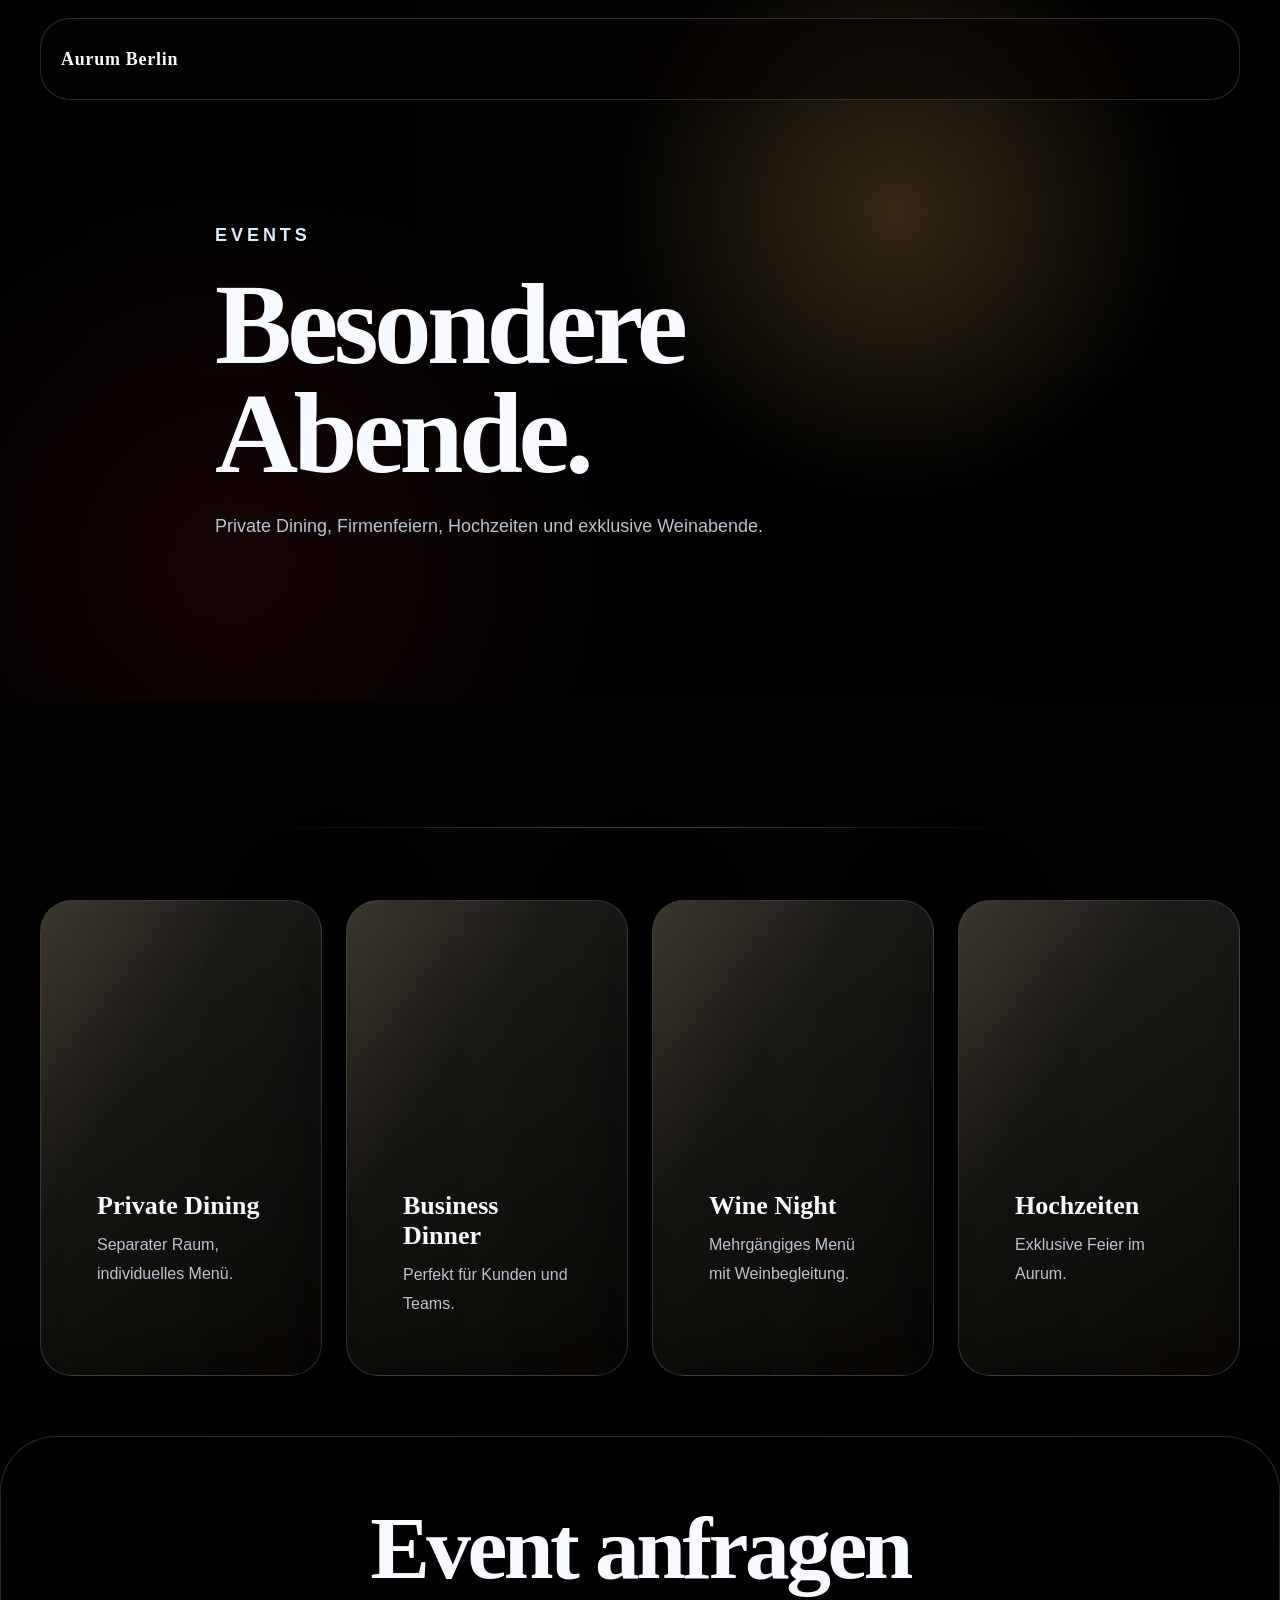
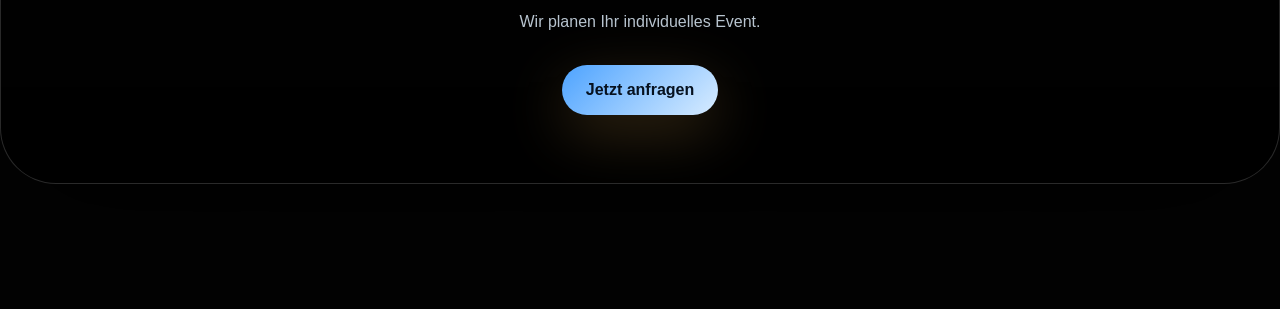
<file: events.html>
<!DOCTYPE html><html lang="de"><head>
<meta charset="UTF-8"><meta name="viewport" content="width=device-width,initial-scale=1">
<title>Events | Aurum Berlin</title>
<link rel="stylesheet" href="style.css"></head>
<body class="phase-events">
<header class="phase-header"><a class="brand" href="index.html"><strong>Aurum Berlin</strong></a></header>
<main>
<section class="menu-hero-phase"><div class="menu-hero-bg"></div><div class="phase-hero-overlay"></div>
<div class="container menu-hero-content"><p class="overline">Events</p><h1>Besondere Abende.</h1><p>Private Dining, Firmenfeiern, Hochzeiten und exklusive Weinabende.</p></div></section>
<section class="phase-section">
<div class="container events-grid">
<div class="event-card shine-card"><div class="event-img e1"></div><h3>Private Dining</h3><p>Separater Raum, individuelles Menü.</p></div>
<div class="event-card shine-card"><div class="event-img e2"></div><h3>Business Dinner</h3><p>Perfekt für Kunden und Teams.</p></div>
<div class="event-card shine-card"><div class="event-img e3"></div><h3>Wine Night</h3><p>Mehrgängiges Menü mit Weinbegleitung.</p></div>
<div class="event-card shine-card"><div class="event-img e4"></div><h3>Hochzeiten</h3><p>Exklusive Feier im Aurum.</p></div>
</div>
<div class="phase-cta-box shine-card"><h2>Event anfragen</h2><p>Wir planen Ihr individuelles Event.</p><a class="btn btn-gold" href="contact.html">Jetzt anfragen</a></div>
</section>
</main></body></html>
</file>
<file: style.css>
*{margin:0;padding:0;box-sizing:border-box}:root{--black:#030303;--deep:#080604;--wine:#06111f;--line:rgba(255,255,255,.16);--gold:#4da3ff;--gold2:#d8ecff;--cream:#f7fbff;--muted:#b8c4cf;--shadow:0 40px 120px rgba(0,0,0,.58);--gold-shadow:0 26px 70px rgba(77,163,255,.25);--container:1200px}html{scroll-behavior:smooth}body{font-family:Inter,sans-serif;background:var(--black);color:var(--cream);overflow-x:hidden}body.no-scroll{overflow:hidden}a{text-decoration:none;color:inherit}.container{width:min(var(--container),calc(100% - 44px));margin:0 auto}.page-transition{position:fixed;inset:0;z-index:998;background:linear-gradient(135deg,#030303,#06111f,#030303);transform:translateY(100%);pointer-events:none}.page-transition.active{animation:pageSweep .75s cubic-bezier(.77,0,.18,1)}@keyframes pageSweep{0%{transform:translateY(100%)}50%{transform:translateY(0)}100%{transform:translateY(-100%)}}.loader{position:fixed;inset:0;z-index:999;display:grid;place-items:center;background:#030303;transition:.65s ease}.loader.hide{opacity:0;visibility:hidden}.loader-card{text-align:center}.loader-card span{width:86px;height:86px;margin:0 auto 18px;border-radius:50%;display:grid;place-items:center;background:linear-gradient(135deg,var(--gold),var(--gold2));color:#130d07;font-family:Cinzel,serif;font-size:48px;font-weight:900;box-shadow:var(--gold-shadow);animation:pulse 1.4s infinite ease-in-out}.loader-card p{color:var(--gold2);letter-spacing:.2em;text-transform:uppercase;font-size:12px;font-weight:900}.loader-line{width:180px;height:2px;margin:18px auto 0;background:rgba(255,255,255,.12);overflow:hidden}.loader-line:before{content:"";display:block;height:100%;width:40%;background:linear-gradient(90deg,var(--gold),var(--gold2));animation:loadLine 1.2s infinite ease-in-out}@keyframes loadLine{50%{transform:translateX(150%)}}@keyframes pulse{50%{transform:scale(1.06)}}.scroll-progress{position:fixed;top:0;left:0;height:3px;width:0;background:linear-gradient(90deg,var(--gold),var(--gold2));z-index:200;box-shadow:0 0 20px rgba(77,163,255,.55)}.cursor-dot{position:fixed;width:8px;height:8px;border-radius:50%;background:var(--gold2);pointer-events:none;z-index:210;transform:translate(-50%,-50%);box-shadow:0 0 20px rgba(77,163,255,.75)}.cursor-glow{position:fixed;width:460px;height:460px;border-radius:50%;background:radial-gradient(circle,rgba(77,163,255,.22),transparent 62%);pointer-events:none;z-index:1;transform:translate(-50%,-50%);opacity:.8;mix-blend-mode:screen}.premium-bg{position:fixed;inset:0;z-index:-5;background:radial-gradient(circle at 15% 8%,rgba(77,163,255,.18),transparent 28%),radial-gradient(circle at 90% 18%,rgba(77,163,255,.16),transparent 28%),radial-gradient(circle at 50% 90%,rgba(77,163,255,.10),transparent 30%),linear-gradient(140deg,#030303 0%,#071426 47%,#030303 100%)}.noise{position:fixed;inset:0;z-index:-4;pointer-events:none;opacity:.06;background-image:url("data:image/svg+xml,%3Csvg viewBox='0 0 250 250' xmlns='http://www.w3.org/2000/svg'%3E%3Cfilter id='n'%3E%3CfeTurbulence type='fractalNoise' baseFrequency='.85' numOctaves='3' stitchTiles='stitch'/%3E%3C/filter%3E%3Crect width='100%25' height='100%25' filter='url(%23n)'/%3E%3C/svg%3E")}.particles{position:fixed;inset:0;pointer-events:none;z-index:-3}.particle{position:absolute;width:3px;height:3px;border-radius:50%;background:rgba(216,236,255,.5);animation:particleFloat linear infinite}@keyframes particleFloat{to{transform:translateY(-110vh);opacity:0}}.premium-header{position:fixed;top:20px;left:50%;transform:translateX(-50%);width:min(var(--container),calc(100% - 28px));height:82px;padding:0 24px;z-index:50;border:1px solid var(--line);border-radius:999px;background:rgba(8,6,4,.52);backdrop-filter:blur(24px);display:flex;align-items:center;justify-content:space-between;transition:.35s ease}.premium-header.scrolled{height:68px;background:rgba(8,6,4,.88);box-shadow:var(--shadow)}.brand{display:flex;align-items:center;gap:14px}.brand-icon{width:48px;height:48px;border-radius:50%;display:grid;place-items:center;background:linear-gradient(135deg,var(--gold),var(--gold2));color:#130d07;font-family:Cinzel,serif;font-size:28px;font-weight:800;box-shadow:var(--gold-shadow)}.brand strong{display:block;font-family:Cinzel,serif;font-size:18px;letter-spacing:.04em}.brand small{display:block;color:var(--muted);font-size:11px;margin-top:2px}.premium-nav{display:flex;gap:18px;color:var(--muted);font-size:11px;font-weight:700;text-transform:uppercase;letter-spacing:.12em}.premium-nav a{transition:.25s ease}.premium-nav a:hover{color:var(--gold2);text-shadow:0 0 20px rgba(77,163,255,.45)}.header-button,.btn{border-radius:999px;font-weight:900;transition:.3s ease;position:relative;overflow:hidden}.header-button{padding:13px 18px;background:linear-gradient(135deg,var(--gold),var(--gold2));color:#130d07}.header-button:hover,.btn:hover{transform:translateY(-4px);box-shadow:var(--gold-shadow)}.menu-button{display:none;width:48px;height:48px;border:1px solid var(--line);border-radius:50%;background:rgba(255,255,255,.07)}.menu-button span{width:18px;height:2px;background:var(--cream);display:block;margin:6px auto}.hero-premium{position:relative;min-height:100vh;display:flex;align-items:center;padding:160px 0 150px;overflow:hidden}.hero-video-placeholder{position:absolute;inset:-5%;background:linear-gradient(rgba(0,0,0,.28),rgba(0,0,0,.86)),url("https://images.unsplash.com/photo-1414235077428-338989a2e8c0?auto=format&fit=crop&w=2200&q=85") center/cover;transform:scale(1.08);animation:cinematicZoom 20s ease-in-out infinite alternate;will-change:transform}@keyframes cinematicZoom{to{transform:scale(1.16)}}.hero-gradient{position:absolute;inset:0;background:radial-gradient(circle at 68% 34%,rgba(77,163,255,.22),transparent 24%),radial-gradient(circle at 30% 70%,rgba(120,40,25,.18),transparent 24%),linear-gradient(90deg,rgba(0,0,0,.80),rgba(0,0,0,.18),rgba(0,0,0,.84))}.premium-orb{position:absolute;border-radius:50%;background:rgba(77,163,255,.16);filter:blur(42px);animation:orbMove 9s ease-in-out infinite}.orb-one{width:230px;height:230px;right:16%;top:20%}.orb-two{width:180px;height:180px;left:8%;bottom:20%;animation-delay:-4s}.orb-three{width:150px;height:150px;right:40%;bottom:15%;animation-delay:-7s}@keyframes orbMove{50%{transform:translate3d(35px,-28px,0) scale(1.1)}}.light-beam{position:absolute;width:2px;height:85vh;top:8%;background:linear-gradient(transparent,rgba(216,236,255,.38),transparent);opacity:.5;transform:rotate(22deg);animation:beamMove 8s ease-in-out infinite}.beam-one{left:18%}.beam-two{right:22%;animation-delay:-4s}@keyframes beamMove{50%{opacity:.18;transform:translateX(38px) rotate(22deg)}}.floating-shape{position:absolute;border:1px solid rgba(77,163,255,.24);background:rgba(255,255,255,.04);backdrop-filter:blur(10px);animation:shapeFloat 8s ease-in-out infinite}.shape-one{width:170px;height:170px;border-radius:44px;right:11%;top:24%;transform:rotate(18deg)}.shape-two{width:95px;height:95px;border-radius:50%;right:33%;bottom:23%;animation-delay:-3s}.shape-three{width:120px;height:120px;border-radius:32px;left:7%;bottom:18%;animation-delay:-5s}.shape-four{width:76px;height:76px;border-radius:28px;left:42%;top:21%;animation-delay:-2s}@keyframes shapeFloat{50%{transform:translateY(-24px) rotate(28deg)}}.hero-inner{position:relative;z-index:3;display:grid;grid-template-columns:1fr 430px;gap:60px;align-items:end}.overline{color:var(--gold2);text-transform:uppercase;letter-spacing:.22em;font-size:12px;font-weight:900;margin-bottom:18px}h1,h2{font-family:Cinzel,serif;line-height:.95;letter-spacing:-.04em}h1{font-size:clamp(68px,8.5vw,132px);max-width:900px;margin-bottom:26px}h2{font-size:clamp(42px,5vw,76px);margin-bottom:18px}h3{font-family:Cinzel,serif;font-size:26px}p{color:var(--muted);line-height:1.8}.hero-text{max-width:690px;font-size:18px}.hero-actions{margin-top:38px;display:flex;gap:15px;flex-wrap:wrap}.btn{display:inline-flex;align-items:center;justify-content:center;padding:16px 24px;border:0;cursor:pointer}.btn::before{content:"";position:absolute;inset:0;background:linear-gradient(120deg,transparent,rgba(255,255,255,.32),transparent);transform:translateX(-130%);transition:.6s ease}.btn:hover::before{transform:translateX(130%)}.btn-gold{background:linear-gradient(135deg,var(--gold),var(--gold2));color:#130d07}.btn-ghost{border:1px solid var(--line);background:rgba(255,255,255,.07);color:var(--cream)}.premium-proof{margin-top:34px;display:flex;gap:14px;flex-wrap:wrap}.premium-proof div{min-width:150px;padding:17px 18px}.premium-proof strong{display:block;font-family:Cinzel,serif;color:var(--gold2);font-size:30px}.premium-proof span{display:block;color:var(--muted);font-size:12px;margin-top:4px}.luxury-card,.premium-menu-card,.chef-special,.menu-control,.premium-form,.reservation-benefits div,.cookie-banner,.extra-card,.chef-portrait,.event-card,.voucher-box,.insta-item,.awards-box,.newsletter-box,.ultimate-card,.trust-card,.review-card,.premium-contact-card,.hours-premium-card,.map-premium{border:1px solid var(--line);background:linear-gradient(145deg,rgba(255,255,255,.13),rgba(255,255,255,.055));backdrop-filter:blur(24px);box-shadow:var(--shadow)}.shine-card{position:relative;overflow:hidden}.shine-card::after{content:"";position:absolute;inset:-120%;background:linear-gradient(115deg,transparent 35%,rgba(216,236,255,.18),transparent 65%);transform:translateX(-35%) rotate(8deg);transition:.75s ease;pointer-events:none}.shine-card:hover::after{transform:translateX(35%) rotate(8deg)}.luxury-card{border-radius:44px;padding:36px;min-height:470px;display:flex;flex-direction:column;justify-content:flex-end;position:relative;overflow:hidden}.luxury-card::before{content:"";position:absolute;inset:0;background:linear-gradient(rgba(0,0,0,.05),rgba(0,0,0,.68)),url("https://images.unsplash.com/photo-1559339352-11d035aa65de?auto=format&fit=crop&w=1000&q=85") center/cover;z-index:-2;transform:scale(1.08);transition:.5s ease}.luxury-card:hover::before{transform:scale(1.16)}.card-glow{position:absolute;width:220px;height:220px;border-radius:50%;right:-70px;top:-70px;background:rgba(77,163,255,.24);filter:blur(40px);z-index:-1}.luxury-card span{color:var(--gold2);text-transform:uppercase;letter-spacing:.18em;font-size:12px;font-weight:900}.luxury-card h2{font-size:52px;margin:14px 0}.luxury-meta{margin-top:22px;display:flex;gap:12px;flex-wrap:wrap}.luxury-meta strong{border:1px solid var(--line);border-radius:999px;padding:10px 13px;background:rgba(0,0,0,.25)}.hero-bottom-strip{position:absolute;left:0;right:0;bottom:0;z-index:5;border-top:1px solid rgba(255,255,255,.14);border-bottom:1px solid rgba(255,255,255,.10);background:rgba(5,4,3,.72);backdrop-filter:blur(22px)}.strip-inner{min-height:74px;display:flex;align-items:center;justify-content:space-between;gap:24px;color:var(--gold2);text-transform:uppercase;letter-spacing:.18em;font-size:12px;font-weight:900}.section{padding:130px 0}.section-heading{text-align:center;max-width:850px;margin:0 auto 50px}.ultimate-section{background:radial-gradient(circle at 72% 25%,rgba(77,163,255,.13),transparent 30%)}.ultimate-grid,.extras-grid,.event-grid{display:grid;grid-template-columns:repeat(3,1fr);gap:22px}.ultimate-card,.extra-card,.event-card{border-radius:36px;padding:32px}.ultimate-card span,.event-card span{color:var(--gold2);font-weight:900;letter-spacing:.18em}.ultimate-card h3,.extra-card h3,.event-card h3{margin:18px 0 10px}.extra-card span{font-size:34px}.extra-card strong,.event-card a{display:block;color:var(--gold2);font-family:Cinzel,serif;font-size:24px;margin-top:22px}.premium-menu-section{background:radial-gradient(circle at 22% 30%,rgba(77,163,255,.13),transparent 30%)}.menu-showcase{display:grid;grid-template-columns:1.1fr .9fr;gap:24px;align-items:stretch;margin-bottom:28px}.chef-special{border-radius:46px;overflow:hidden;display:grid;grid-template-columns:.9fr 1.1fr;min-height:360px}.special-image{background:linear-gradient(rgba(0,0,0,.02),rgba(0,0,0,.42)),url("https://images.unsplash.com/photo-1473093295043-cdd812d0e601?auto=format&fit=crop&w=1100&q=85") center/cover}.special-content{padding:36px;display:flex;flex-direction:column;justify-content:center}.special-content h3{font-size:42px;margin-bottom:14px}.special-meta{margin-top:24px;display:flex;justify-content:space-between;gap:18px;align-items:center}.special-meta span{border:1px solid var(--line);border-radius:999px;padding:10px 14px;color:var(--gold2);font-weight:900}.special-meta strong{font-family:Cinzel,serif;color:var(--gold2);font-size:28px}.menu-control{border-radius:46px;padding:34px;display:flex;flex-direction:column;justify-content:center}.premium-tabs{display:grid;gap:12px}.premium-tab{border:1px solid var(--line);border-radius:999px;background:rgba(0,0,0,.24);color:var(--cream);font-weight:900;letter-spacing:.08em;text-transform:uppercase;padding:15px 18px;cursor:pointer;transition:.3s ease}.premium-tab:hover,.premium-tab.active{background:linear-gradient(135deg,var(--gold),var(--gold2));color:#130d07;box-shadow:var(--gold-shadow);transform:translateX(8px)}.premium-menu-grid{display:grid;grid-template-columns:repeat(3,1fr);gap:20px;transition:.28s ease}.premium-menu-grid.menu-changing{opacity:0;transform:translateY(16px)}.premium-menu-card{border-radius:34px;padding:26px;min-height:260px;display:flex;flex-direction:column;justify-content:space-between;transition:.35s ease;position:relative;overflow:hidden}.premium-menu-card:hover{border-color:rgba(77,163,255,.46);transform:translateY(-10px)}.food-icon{font-size:32px;margin-bottom:18px}.premium-menu-card h3{font-size:27px;margin-bottom:12px}.premium-menu-card p{font-size:14px}.food-footer{display:flex;justify-content:space-between;align-items:center;gap:14px;margin-top:24px}.food-footer span{color:var(--gold2);font-weight:900;font-size:12px;letter-spacing:.14em;text-transform:uppercase}.food-footer strong{font-family:Cinzel,serif;color:var(--gold2);font-size:24px}.chef-month-grid{display:grid;grid-template-columns:.9fr 1.1fr;gap:50px;align-items:center}.chef-portrait{border-radius:48px;min-height:560px;display:grid;place-items:end start;padding:30px;color:var(--gold2);font-weight:900;background:linear-gradient(rgba(0,0,0,.08),rgba(0,0,0,.74)),url("https://images.unsplash.com/photo-1577219491135-ce391730fb2c?auto=format&fit=crop&w=1200&q=85") center/cover}.chef-awards,.trust-grid{display:grid;grid-template-columns:repeat(3,1fr);gap:14px;margin-top:30px}.chef-awards div,.trust-card{border:1px solid var(--line);border-radius:26px;padding:18px;background:rgba(255,255,255,.06)}.chef-awards strong,.trust-card strong{display:block;color:var(--gold2);font-family:Cinzel,serif;font-size:28px}.chef-awards span,.trust-card span{color:var(--muted);font-size:12px}.voucher-box,.newsletter-box{border-radius:48px;padding:52px;display:grid;grid-template-columns:1fr .8fr;gap:36px;align-items:center}.voucher-card{border:1px solid rgba(77,163,255,.36);border-radius:32px;padding:34px;background:linear-gradient(135deg,rgba(77,163,255,.25),rgba(255,255,255,.08));min-height:230px;display:flex;flex-direction:column;justify-content:space-between}.voucher-card span{color:var(--gold2);letter-spacing:.2em;text-transform:uppercase;font-weight:900}.voucher-card strong{font-family:Cinzel,serif;font-size:64px;color:var(--gold2)}.gallery-section{background:radial-gradient(circle at 72% 25%,rgba(77,163,255,.12),transparent 30%)}.gallery-filter{display:flex;justify-content:center;gap:12px;flex-wrap:wrap;margin-bottom:30px}.gallery-filter-btn{border:1px solid var(--line);border-radius:999px;background:rgba(255,255,255,.07);color:var(--cream);padding:13px 18px;font-weight:900;text-transform:uppercase;letter-spacing:.1em;cursor:pointer;transition:.3s ease}.gallery-filter-btn:hover,.gallery-filter-btn.active{background:linear-gradient(135deg,var(--gold),var(--gold2));color:#130d07;box-shadow:var(--gold-shadow)}.masonry-gallery{display:grid;grid-template-columns:repeat(4,1fr);grid-auto-rows:230px;gap:18px;transition:.3s ease}.gallery-tile{border:1px solid var(--line);border-radius:34px;overflow:hidden;cursor:pointer;background:linear-gradient(rgba(0,0,0,.08),rgba(0,0,0,.72)),var(--img) center/cover;color:var(--gold2);font-weight:900;text-align:left;padding:24px;display:grid;place-items:end start;position:relative;box-shadow:var(--shadow);transition:.45s}.gallery-tile:nth-child(1){--img:url("https://images.unsplash.com/photo-1517248135467-4c7edcad34c4?auto=format&fit=crop&w=1600&q=85")}.gallery-tile:nth-child(2){--img:url("https://images.unsplash.com/photo-1473093295043-cdd812d0e601?auto=format&fit=crop&w=1600&q=85")}.gallery-tile:nth-child(3){--img:url("https://images.unsplash.com/photo-1514933651103-005eec06c04b?auto=format&fit=crop&w=1600&q=85")}.gallery-tile:nth-child(4){--img:url("https://images.unsplash.com/photo-1551024506-0bccd828d307?auto=format&fit=crop&w=1600&q=85")}.gallery-tile:nth-child(5){--img:url("https://images.unsplash.com/photo-1552566626-52f8b828add9?auto=format&fit=crop&w=1600&q=85")}.gallery-tile:nth-child(6){--img:url("https://images.unsplash.com/photo-1559339352-11d035aa65de?auto=format&fit=crop&w=1600&q=85")}.gallery-tile:hover{transform:scale(1.025);border-color:rgba(77,163,255,.48);filter:brightness(1.12)}.gallery-tile.hidden{display:none}.tile-large{grid-column:span 2;grid-row:span 2}.tile-tall{grid-row:span 2}.tile-wide{grid-column:span 2}.gallery-tile span{position:relative;z-index:2;text-transform:uppercase;letter-spacing:.14em;font-size:13px}.review-stage{display:grid;grid-template-columns:56px 1fr 56px;gap:18px;align-items:center;max-width:980px;margin:30px auto 0}.review-card{border-radius:46px;padding:42px;min-height:300px;transition:.3s ease}.review-card.fade{opacity:.35;transform:scale(.985)}.review-top{display:flex;align-items:center;gap:16px;margin-bottom:22px}.review-avatar{width:62px;height:62px;border-radius:50%;display:grid;place-items:center;background:linear-gradient(135deg,var(--gold),var(--gold2));color:#130d07;font-weight:900;font-size:24px;box-shadow:var(--gold-shadow)}.review-stars{color:var(--gold2);font-size:24px;letter-spacing:.08em;margin-bottom:18px}.review-card p{font-size:22px;color:var(--cream);line-height:1.7}.review-arrow{width:56px;height:56px;border-radius:50%;border:1px solid var(--line);background:rgba(255,255,255,.08);color:var(--gold2);font-size:38px;cursor:pointer;transition:.25s ease}.review-arrow:hover{background:linear-gradient(135deg,var(--gold),var(--gold2));color:#130d07}.review-dots{margin-top:22px;display:flex;justify-content:center;gap:10px}.review-dots button{width:10px;height:10px;border-radius:50%;border:0;background:rgba(255,255,255,.25);cursor:pointer}.review-dots button.active{background:var(--gold2);box-shadow:0 0 18px rgba(77,163,255,.55)}.newsletter-box{text-align:left}.newsletter-form{display:flex;gap:12px}.newsletter-form input{flex:1;border:1px solid var(--line);border-radius:999px;background:rgba(0,0,0,.3);color:var(--cream);padding:16px 18px;outline:none}.reservation-section{background:radial-gradient(circle at 80% 22%,rgba(77,163,255,.15),transparent 34%)}.reservation-premium-grid,.contact-map-grid{display:grid;grid-template-columns:.9fr 1.1fr;gap:34px;align-items:start}.reservation-benefits{display:grid;gap:14px;margin-top:30px}.reservation-benefits div{border-radius:28px;padding:22px}.reservation-benefits span{font-size:28px}.reservation-benefits strong{display:block;margin:10px 0 6px}.reservation-benefits p{font-size:14px}.premium-form{border-radius:48px;padding:36px}.form-row{display:grid;grid-template-columns:1fr 1fr;gap:16px}label{position:relative;display:block;margin-bottom:16px}label span{position:absolute;left:18px;top:17px;color:var(--muted);font-size:13px;font-weight:800;transition:.2s ease;pointer-events:none}input,textarea{width:100%;padding:25px 18px 12px;border-radius:18px;border:1px solid var(--line);background:rgba(0,0,0,.32);color:var(--cream);outline:none;font-family:inherit}textarea{min-height:140px;resize:vertical}input:focus,textarea:focus{border-color:rgba(77,163,255,.55);box-shadow:0 0 0 4px rgba(77,163,255,.08)}input:focus+span,textarea:focus+span,label:has(input:not(:placeholder-shown)) span,label:has(textarea:not(:placeholder-shown)) span{top:7px;font-size:10px;color:var(--gold2)}.full-label{grid-column:1/-1}.premium-form .btn{width:100%;margin-top:8px}.form-note{text-align:center;font-size:13px;margin-top:16px}.form-note.success{color:var(--gold2);font-weight:900}.premium-contact-card,.hours-premium-card{border-radius:46px;padding:36px}.contact-lines{display:grid;gap:14px;margin:24px 0}.contact-lines p{display:grid;gap:4px}.contact-lines strong{color:var(--gold2)}.social-row{display:flex;flex-wrap:wrap;gap:10px}.social-row a{border:1px solid var(--line);border-radius:999px;padding:11px 14px;color:var(--gold2);font-weight:900;transition:.25s}.hours-premium-card ul{list-style:none}.hours-premium-card li{display:flex;justify-content:space-between;gap:18px;padding:16px 0;border-bottom:1px solid var(--line);color:var(--muted)}.map-premium{margin-top:26px;border-radius:48px;overflow:hidden;position:relative;height:430px}.map-premium iframe{width:100%;height:100%;border:0;filter:grayscale(1) invert(.9)}.map-overlay-card{position:absolute;left:24px;bottom:24px;width:min(360px,calc(100% - 48px));border:1px solid var(--line);border-radius:28px;background:rgba(5,5,5,.76);backdrop-filter:blur(18px);padding:22px}.map-overlay-card strong{display:block;font-family:Cinzel,serif;color:var(--gold2);font-size:22px}.map-overlay-card span{display:block}.map-overlay-card .btn{margin-top:16px}.premium-cta{margin:90px 22px;border-radius:56px;background:linear-gradient(rgba(0,0,0,.52),rgba(0,0,0,.75)),url("https://images.unsplash.com/photo-1504674900247-0877df9cc836?auto=format&fit=crop&w=1900&q=85") center/cover fixed;padding:120px 0;text-align:center}.premium-cta-inner h2{font-size:clamp(48px,7vw,96px)}.premium-cta-inner p{max-width:650px;margin:0 auto 28px}.premium-footer{border-top:1px solid var(--line);padding:54px 0;background:rgba(0,0,0,.34)}.footer-grid{display:grid;grid-template-columns:1.4fr 1fr 1fr 1fr;gap:28px}.footer-grid strong{font-family:Cinzel,serif;color:var(--gold2);font-size:24px}.footer-grid h4{color:var(--gold2);margin-bottom:14px}.footer-grid a{display:block;color:var(--muted);margin-bottom:9px}.footer-grid a:hover{color:var(--gold2)}.back-to-top{position:fixed;right:22px;bottom:22px;width:52px;height:52px;border-radius:50%;border:1px solid var(--line);background:linear-gradient(135deg,var(--gold),var(--gold2));color:#130d07;font-size:24px;font-weight:900;cursor:pointer;opacity:0;pointer-events:none;transform:translateY(12px);transition:.28s;z-index:70;box-shadow:var(--gold-shadow)}.back-to-top.visible{opacity:1;pointer-events:auto;transform:translateY(0)}.cookie-banner{position:fixed;left:22px;bottom:22px;width:min(580px,calc(100% - 44px));z-index:80;border-radius:24px;padding:18px;display:flex;justify-content:space-between;align-items:center;gap:16px}.cookie-banner.hidden{display:none}.cookie-banner p{font-size:14px}.cookie-banner button{border:0;border-radius:999px;background:linear-gradient(135deg,var(--gold),var(--gold2));color:#130d07;padding:12px 16px;font-weight:900;cursor:pointer}.lightbox{position:fixed;inset:0;z-index:200;background:rgba(0,0,0,.86);backdrop-filter:blur(18px);display:none;place-items:center;padding:30px}.lightbox.active{display:grid}.lightbox-content{width:min(980px,92vw);text-align:center}.lightbox img{width:100%;max-height:72vh;object-fit:cover;border-radius:34px;border:1px solid var(--line);box-shadow:var(--shadow)}.lightbox p{margin-top:18px;color:var(--gold2);font-family:Cinzel,serif;font-size:24px}.lightbox-close{position:absolute;top:24px;right:30px;border:1px solid var(--line);background:rgba(255,255,255,.08);color:var(--cream);width:52px;height:52px;border-radius:50%;font-size:34px;cursor:pointer}.reveal{opacity:0;transform:translateY(40px) scale(.975);filter:blur(8px);transition:.95s cubic-bezier(.2,.8,.2,1)}.reveal.visible{opacity:1;transform:translateY(0) scale(1);filter:blur(0)}.tilt-card{transform-style:preserve-3d;transition:transform .2s ease}@media(prefers-reduced-motion:reduce){*{animation:none!important;transition:none!important;scroll-behavior:auto!important}.cursor-dot,.cursor-glow,.particles{display:none}}@media(max-width:1100px){.premium-nav,.header-button{display:none}.menu-button{display:block}.premium-nav.open{position:absolute;top:88px;right:0;width:260px;padding:20px;border:1px solid var(--line);border-radius:24px;background:rgba(8,6,4,.96);display:flex;flex-direction:column;align-items:flex-start}.hero-inner,.menu-showcase,.reservation-premium-grid,.chef-month-grid,.voucher-box,.newsletter-box,.contact-map-grid{grid-template-columns:1fr}.luxury-card{min-height:360px}.premium-menu-grid,.footer-grid,.extras-grid,.event-grid,.ultimate-grid,.trust-grid,.chef-awards{grid-template-columns:1fr}.strip-inner{flex-wrap:wrap;justify-content:center;padding:18px 0;text-align:center}.chef-special{grid-template-columns:1fr}.special-image{min-height:260px}.masonry-gallery{grid-template-columns:1fr 1fr}.tile-large,.tile-wide{grid-column:span 2}.review-stage{grid-template-columns:1fr}.review-arrow{margin:auto}}@media(max-width:620px){.container{width:min(var(--container),calc(100% - 28px))}.premium-header{top:10px;width:calc(100% - 18px);height:72px;padding:0 14px}.brand small{display:none}.brand strong{font-size:15px}.brand-icon{width:42px;height:42px}.hero-premium{padding-top:130px}.hero-actions,.btn{width:100%}.premium-proof{display:grid;grid-template-columns:1fr}.cursor-glow,.cursor-dot{display:none}.section{padding:92px 0}.premium-form,.premium-contact-card,.hours-premium-card,.map-overlay-card{padding:24px}.form-row{grid-template-columns:1fr}.masonry-gallery{grid-template-columns:1fr;grid-auto-rows:250px}.tile-large,.tile-wide,.tile-tall{grid-column:auto;grid-row:auto}.review-card{padding:28px}.review-card p{font-size:18px}.premium-cta{margin:40px 12px;padding:80px 0;background-attachment:scroll}.cookie-banner{flex-direction:column;align-items:flex-start}.newsletter-form{flex-direction:column}}

/* Business V2 eigenes Design */
.business-focus-section{
  background:
    radial-gradient(circle at 15% 20%, rgba(77,163,255,.16), transparent 30%),
    linear-gradient(180deg, rgba(255,255,255,.02), transparent);
}

.business-focus-grid{
  display:grid;
  grid-template-columns:repeat(3,1fr);
  gap:22px;
}

.business-focus-card{
  border:1px solid var(--line);
  background:linear-gradient(145deg,rgba(255,255,255,.12),rgba(255,255,255,.045));
  backdrop-filter:blur(24px);
  box-shadow:var(--shadow);
  border-radius:34px;
  padding:30px;
  min-height:240px;
}

.business-focus-card span{
  display:block;
  font-size:34px;
  margin-bottom:18px;
}

.business-focus-card h3{
  margin-bottom:12px;
}

.hero-video-placeholder{
  background:
    linear-gradient(rgba(0,0,0,.38),rgba(0,0,0,.84)),
    url("https://images.unsplash.com/photo-1555396273-367ea4eb4db5?auto=format&fit=crop&w=2200&q=85") center/cover;
}

.luxury-card::before{
  background:
    linear-gradient(rgba(0,0,0,.08),rgba(0,0,0,.7)),
    url("https://images.unsplash.com/photo-1552566626-52f8b828add9?auto=format&fit=crop&w=1200&q=85") center/cover;
}

.premium-header{
  border-radius:26px;
}

.header-button,
.btn-gold{
  color:#06111f;
}

@media(max-width:1100px){
  .business-focus-grid{grid-template-columns:1fr}
}

/* Business V3 Catering & Events */
.catering-section{
  background:
    radial-gradient(circle at 80% 24%, rgba(77,163,255,.14), transparent 30%),
    linear-gradient(180deg, transparent, rgba(255,255,255,.025));
}

.catering-grid{
  display:grid;
  grid-template-columns:repeat(3,1fr);
  gap:22px;
}

.catering-card{
  border:1px solid var(--line);
  background:linear-gradient(145deg,rgba(255,255,255,.12),rgba(255,255,255,.045));
  backdrop-filter:blur(24px);
  box-shadow:var(--shadow);
  border-radius:36px;
  overflow:hidden;
}

.catering-image{
  min-height:230px;
  background:linear-gradient(rgba(0,0,0,.10),rgba(0,0,0,.50)), var(--img) center/cover;
}

.catering-one{--img:url("https://images.unsplash.com/photo-1511795409834-ef04bbd61622?auto=format&fit=crop&w=1200&q=85")}
.catering-two{--img:url("https://images.unsplash.com/photo-1555244162-803834f70033?auto=format&fit=crop&w=1200&q=85")}
.catering-three{--img:url("https://images.unsplash.com/photo-1527529482837-4698179dc6ce?auto=format&fit=crop&w=1200&q=85")}

.catering-content{
  padding:26px;
}

.catering-content span{
  color:var(--gold2);
  font-weight:900;
  letter-spacing:.18em;
}

.catering-content h3{
  margin:14px 0 10px;
}

.catering-content a{
  display:inline-block;
  margin-top:18px;
  color:var(--gold2);
  font-weight:900;
}

.event-inquiry-section{
  background:radial-gradient(circle at 15% 25%, rgba(77,163,255,.13), transparent 34%);
}

.event-inquiry-grid{
  display:grid;
  grid-template-columns:.9fr 1.1fr;
  gap:34px;
  align-items:start;
}

.event-benefits{
  margin-top:28px;
  display:grid;
  grid-template-columns:repeat(3,1fr);
  gap:12px;
}

.event-benefits div{
  border:1px solid var(--line);
  border-radius:24px;
  padding:18px;
  background:rgba(255,255,255,.06);
}

.event-benefits strong,
.event-benefits span{
  display:block;
}

.event-benefits strong{
  color:var(--gold2);
  font-family:"Cinzel",serif;
  font-size:22px;
}

.event-benefits span{
  color:var(--muted);
  font-size:12px;
  margin-top:4px;
}

.event-form{
  border:1px solid var(--line);
  background:linear-gradient(145deg,rgba(255,255,255,.13),rgba(255,255,255,.055));
  backdrop-filter:blur(24px);
  box-shadow:var(--shadow);
  border-radius:48px;
  padding:36px;
}

select{
  width:100%;
  padding:19px 18px;
  border-radius:18px;
  border:1px solid var(--line);
  background:rgba(0,0,0,.32);
  color:var(--cream);
  outline:none;
  font-family:inherit;
}

select option{
  background:#071426;
  color:var(--cream);
}

@media(max-width:1100px){
  .catering-grid,
  .event-inquiry-grid,
  .event-benefits{
    grid-template-columns:1fr;
  }
}

@media(max-width:620px){
  .event-form{
    padding:24px;
  }
}

/* Business V4 Online Speisekarte */
.business-menu-toolbar{
  margin-bottom:26px;
  display:grid;
  grid-template-columns:1fr auto;
  gap:18px;
  align-items:center;
}

.menu-search-wrap{
  border:1px solid var(--line);
  background:rgba(255,255,255,.075);
  backdrop-filter:blur(18px);
  border-radius:999px;
  padding:10px 16px;
  display:flex;
  align-items:center;
  gap:10px;
  box-shadow:var(--shadow);
}

.menu-search-wrap input{
  padding:12px 8px;
  border:0;
  background:transparent;
  color:var(--cream);
  width:100%;
  outline:none;
  font-family:inherit;
}

.menu-search-wrap input::placeholder{
  color:var(--muted);
}

.menu-quick-filters{
  display:flex;
  gap:10px;
  flex-wrap:wrap;
  justify-content:flex-end;
}

.quick-filter{
  border:1px solid var(--line);
  border-radius:999px;
  background:rgba(255,255,255,.07);
  color:var(--cream);
  padding:12px 15px;
  font-weight:900;
  cursor:pointer;
  transition:.25s ease;
}

.quick-filter:hover,
.quick-filter.active{
  background:linear-gradient(135deg,var(--gold),var(--gold2));
  color:#06111f;
  box-shadow:var(--gold-shadow);
}

.menu-business-cta{
  margin-top:26px;
  border:1px solid var(--line);
  border-radius:34px;
  background:linear-gradient(145deg,rgba(255,255,255,.13),rgba(255,255,255,.055));
  backdrop-filter:blur(24px);
  box-shadow:var(--shadow);
  padding:28px;
  display:flex;
  align-items:center;
  justify-content:space-between;
  gap:22px;
}

.menu-business-cta h3{
  margin-bottom:8px;
}

.menu-badge-row{
  display:flex;
  flex-wrap:wrap;
  gap:8px;
  margin-top:16px;
}

.menu-badge-row span{
  border:1px solid var(--line);
  border-radius:999px;
  padding:7px 10px;
  color:var(--gold2);
  font-size:11px;
  font-weight:900;
  text-transform:uppercase;
  letter-spacing:.08em;
  background:rgba(0,0,0,.22);
}

.premium-menu-card.hidden-menu-item{
  display:none;
}

.premium-menu-card mark{
  background:rgba(77,163,255,.18);
  color:var(--gold2);
  border-radius:8px;
  padding:1px 5px;
}

@media(max-width:1100px){
  .business-menu-toolbar,
  .menu-business-cta{
    grid-template-columns:1fr;
    flex-direction:column;
    align-items:stretch;
  }

  .menu-quick-filters{
    justify-content:flex-start;
  }
}

/* Business V5 Reservierungssystem */
.reservation-funnel{
  max-width:820px;
  margin:0 auto 34px;
  display:grid;
  grid-template-columns:1fr 70px 1fr 70px 1fr;
  gap:12px;
  align-items:center;
}

.funnel-step{
  border:1px solid var(--line);
  border-radius:999px;
  padding:14px 16px;
  background:rgba(255,255,255,.07);
  display:flex;
  align-items:center;
  justify-content:center;
  gap:10px;
  color:var(--muted);
  font-weight:900;
}

.funnel-step strong{
  width:28px;
  height:28px;
  border-radius:50%;
  display:grid;
  place-items:center;
  background:rgba(255,255,255,.10);
  color:var(--gold2);
}

.funnel-step.active{
  background:linear-gradient(135deg,var(--gold),var(--gold2));
  color:#06111f;
  box-shadow:var(--gold-shadow);
}

.funnel-step.active strong{
  background:rgba(0,0,0,.16);
  color:#06111f;
}

.funnel-line{
  height:1px;
  background:linear-gradient(90deg,transparent,var(--gold2),transparent);
}

.business-reservation-grid{
  display:grid;
  grid-template-columns:.72fr 1.28fr;
  gap:24px;
  align-items:start;
}

.reservation-sidebar{
  border:1px solid var(--line);
  background:linear-gradient(145deg,rgba(255,255,255,.13),rgba(255,255,255,.055));
  backdrop-filter:blur(24px);
  box-shadow:var(--shadow);
  border-radius:42px;
  padding:28px;
  position:sticky;
  top:110px;
}

.reservation-preset{
  width:100%;
  border:1px solid var(--line);
  border-radius:24px;
  background:rgba(0,0,0,.22);
  color:var(--cream);
  padding:18px;
  margin-top:12px;
  text-align:left;
  cursor:pointer;
  transition:.25s ease;
}

.reservation-preset span,
.reservation-preset strong{
  display:block;
}

.reservation-preset strong{
  color:var(--muted);
  margin-top:5px;
  font-size:13px;
}

.reservation-preset:hover,
.reservation-preset.active{
  border-color:rgba(77,163,255,.55);
  background:rgba(77,163,255,.12);
  transform:translateY(-3px);
}

.reservation-hint{
  border-top:1px solid var(--line);
  margin-top:22px;
  padding-top:22px;
}

.reservation-hint strong{
  color:var(--gold2);
}

.business-reservation-form{
  min-height:640px;
}

.guest-selector{
  border:1px solid var(--line);
  border-radius:24px;
  padding:20px;
  background:rgba(0,0,0,.24);
  margin-bottom:16px;
}

.guest-label{
  color:var(--gold2);
  font-weight:900;
  text-transform:uppercase;
  letter-spacing:.12em;
  font-size:12px;
  margin-bottom:12px;
}

.guest-controls{
  display:grid;
  grid-template-columns:54px 1fr 54px;
  gap:12px;
  align-items:center;
}

.guest-controls button{
  width:54px;
  height:54px;
  border-radius:50%;
  border:1px solid var(--line);
  background:rgba(255,255,255,.08);
  color:var(--gold2);
  font-size:28px;
  cursor:pointer;
  transition:.25s ease;
}

.guest-controls button:hover{
  background:linear-gradient(135deg,var(--gold),var(--gold2));
  color:#06111f;
}

.guest-controls input{
  text-align:center;
  font-size:26px;
  font-weight:900;
  padding:14px;
}

.guest-note{
  margin-top:10px;
  font-size:13px;
}

.reservation-summary{
  border:1px solid rgba(77,163,255,.35);
  border-radius:24px;
  padding:18px;
  background:rgba(77,163,255,.10);
  margin-bottom:16px;
}

.reservation-summary strong,
.reservation-summary span{
  display:block;
}

.reservation-summary strong{
  color:var(--gold2);
  margin-bottom:6px;
}

@media(max-width:1100px){
  .reservation-funnel,
  .business-reservation-grid{
    grid-template-columns:1fr;
  }

  .funnel-line{
    display:none;
  }

  .reservation-sidebar{
    position:relative;
    top:auto;
  }
}

/* Business V6 Reviews & Social Trust */
.business-trust-section{
  background:
    radial-gradient(circle at 20% 25%, rgba(77,163,255,.15), transparent 32%),
    linear-gradient(180deg, rgba(255,255,255,.02), transparent);
}

.trust-dashboard{
  border:1px solid var(--line);
  background:linear-gradient(145deg,rgba(255,255,255,.13),rgba(255,255,255,.055));
  backdrop-filter:blur(24px);
  box-shadow:var(--shadow);
  border-radius:46px;
  padding:34px;
  display:grid;
  grid-template-columns:.75fr 1.25fr;
  gap:34px;
  align-items:center;
  margin-bottom:24px;
}

.trust-score{
  text-align:center;
  border-right:1px solid var(--line);
  padding-right:28px;
}

.trust-score span{
  color:var(--gold2);
  text-transform:uppercase;
  letter-spacing:.18em;
  font-size:12px;
  font-weight:900;
}

.trust-score strong{
  display:block;
  font-family:"Cinzel",serif;
  font-size:84px;
  color:var(--gold2);
  line-height:1;
  margin:12px 0;
}

.trust-score p{
  color:var(--gold2);
  font-size:22px;
}

.trust-score small{
  color:var(--muted);
}

.trust-bars{
  display:grid;
  gap:18px;
}

.trust-bars div{
  position:relative;
  border:1px solid var(--line);
  border-radius:999px;
  padding:15px 18px;
  overflow:hidden;
  background:rgba(0,0,0,.24);
  display:flex;
  justify-content:space-between;
  gap:18px;
}

.trust-bars em{
  position:absolute;
  left:0;
  bottom:0;
  height:3px;
  width:var(--w);
  background:linear-gradient(90deg,var(--gold),var(--gold2));
  box-shadow:var(--gold-shadow);
}

.trust-bars span,
.trust-bars strong{
  position:relative;
  z-index:2;
}

.trust-bars strong{
  color:var(--gold2);
}

.business-review-grid{
  display:grid;
  grid-template-columns:repeat(3,1fr);
  gap:20px;
}

.business-review-card{
  border:1px solid var(--line);
  background:linear-gradient(145deg,rgba(255,255,255,.13),rgba(255,255,255,.055));
  backdrop-filter:blur(24px);
  box-shadow:var(--shadow);
  border-radius:34px;
  padding:26px;
}

.review-head{
  display:flex;
  align-items:center;
  gap:12px;
  margin-bottom:18px;
}

.review-head div{
  width:48px;
  height:48px;
  border-radius:50%;
  display:grid;
  place-items:center;
  background:linear-gradient(135deg,var(--gold),var(--gold2));
  color:#06111f;
  font-weight:900;
}

.review-head small{
  color:var(--muted);
}

.business-review-card > strong{
  color:var(--gold2);
  letter-spacing:.12em;
}

.business-review-card p{
  margin-top:14px;
}

.social-proof-section{
  background:radial-gradient(circle at 80% 25%, rgba(77,163,255,.13), transparent 34%);
}

.social-proof-grid{
  display:grid;
  grid-template-columns:.85fr 1.15fr;
  gap:34px;
  align-items:center;
}

.press-badges{
  margin-top:26px;
  display:flex;
  flex-wrap:wrap;
  gap:10px;
}

.press-badges span{
  border:1px solid var(--line);
  border-radius:999px;
  padding:12px 14px;
  color:var(--gold2);
  font-weight:900;
  background:rgba(255,255,255,.06);
}

.business-instagram-grid{
  display:grid;
  grid-template-columns:1.2fr 1fr;
  grid-auto-rows:210px;
  gap:16px;
}

.business-insta{
  border:1px solid var(--line);
  border-radius:30px;
  display:grid;
  place-items:end start;
  padding:22px;
  color:var(--gold2);
  font-weight:900;
  background:linear-gradient(rgba(0,0,0,.10),rgba(0,0,0,.64)),var(--img) center/cover;
  box-shadow:var(--shadow);
}

.insta-a{
  grid-row:span 2;
  --img:url("https://images.unsplash.com/photo-1552566626-52f8b828add9?auto=format&fit=crop&w=1200&q=85");
}
.insta-b{--img:url("https://images.unsplash.com/photo-1473093295043-cdd812d0e601?auto=format&fit=crop&w=900&q=85")}
.insta-c{--img:url("https://images.unsplash.com/photo-1577219491135-ce391730fb2c?auto=format&fit=crop&w=900&q=85")}
.insta-d{
  grid-column:span 2;
  --img:url("https://images.unsplash.com/photo-1511795409834-ef04bbd61622?auto=format&fit=crop&w=1200&q=85");
}

@media(max-width:1100px){
  .trust-dashboard,
  .business-review-grid,
  .social-proof-grid,
  .business-instagram-grid{
    grid-template-columns:1fr;
  }

  .trust-score{
    border-right:0;
    border-bottom:1px solid var(--line);
    padding-right:0;
    padding-bottom:28px;
  }

  .insta-a,
  .insta-d{
    grid-row:auto;
    grid-column:auto;
  }
}

/* Business V7 Karriere & Jobs */
.career-section{
  background:
    radial-gradient(circle at 16% 24%, rgba(77,163,255,.15), transparent 32%),
    linear-gradient(180deg, rgba(255,255,255,.02), transparent);
}

.career-hero{
  border:1px solid var(--line);
  background:linear-gradient(145deg,rgba(255,255,255,.13),rgba(255,255,255,.055));
  backdrop-filter:blur(24px);
  box-shadow:var(--shadow);
  border-radius:46px;
  padding:38px;
  display:flex;
  justify-content:space-between;
  align-items:center;
  gap:24px;
  margin-bottom:26px;
}

.career-hero h3{
  font-size:42px;
  margin-bottom:10px;
}

.jobs-grid{
  display:grid;
  grid-template-columns:repeat(3,1fr);
  gap:22px;
}

.job-card{
  border:1px solid var(--line);
  background:linear-gradient(145deg,rgba(255,255,255,.13),rgba(255,255,255,.055));
  backdrop-filter:blur(24px);
  box-shadow:var(--shadow);
  border-radius:36px;
  padding:30px;
}

.job-card > span{
  color:var(--gold2);
  font-weight:900;
  letter-spacing:.14em;
  text-transform:uppercase;
  font-size:12px;
}

.job-card h3{
  margin:16px 0 10px;
}

.job-card ul{
  list-style:none;
  display:grid;
  gap:8px;
  margin-top:18px;
}

.job-card li{
  color:var(--muted);
  padding-left:18px;
  position:relative;
}

.job-card li::before{
  content:"✓";
  position:absolute;
  left:0;
  color:var(--gold2);
  font-weight:900;
}

.job-card a{
  display:inline-block;
  margin-top:22px;
  color:var(--gold2);
  font-weight:900;
}

.employer-section{
  background:radial-gradient(circle at 80% 30%, rgba(77,163,255,.12), transparent 34%);
}

.employer-grid{
  display:grid;
  grid-template-columns:.85fr 1.15fr;
  gap:34px;
  align-items:center;
}

.benefits-grid{
  display:grid;
  grid-template-columns:repeat(2,1fr);
  gap:16px;
}

.benefit-card{
  border:1px solid var(--line);
  background:linear-gradient(145deg,rgba(255,255,255,.13),rgba(255,255,255,.055));
  backdrop-filter:blur(24px);
  box-shadow:var(--shadow);
  border-radius:30px;
  padding:24px;
}

.benefit-card span{
  font-size:30px;
}

.benefit-card strong{
  display:block;
  color:var(--gold2);
  margin:12px 0 6px;
}

.application-section{
  background:radial-gradient(circle at 20% 25%, rgba(77,163,255,.13), transparent 34%);
}

.application-grid{
  display:grid;
  grid-template-columns:.85fr 1.15fr;
  gap:34px;
  align-items:start;
}

.application-steps{
  margin-top:28px;
  display:grid;
  grid-template-columns:repeat(3,1fr);
  gap:12px;
}

.application-steps div{
  border:1px solid var(--line);
  border-radius:24px;
  padding:18px;
  background:rgba(255,255,255,.06);
}

.application-steps strong{
  width:34px;
  height:34px;
  border-radius:50%;
  display:grid;
  place-items:center;
  background:linear-gradient(135deg,var(--gold),var(--gold2));
  color:#06111f;
  margin-bottom:10px;
}

.application-steps span{
  color:var(--muted);
  font-size:13px;
}

.application-form{
  border:1px solid var(--line);
  background:linear-gradient(145deg,rgba(255,255,255,.13),rgba(255,255,255,.055));
  backdrop-filter:blur(24px);
  box-shadow:var(--shadow);
  border-radius:48px;
  padding:36px;
}

@media(max-width:1100px){
  .career-hero,
  .jobs-grid,
  .employer-grid,
  .benefits-grid,
  .application-grid,
  .application-steps{
    grid-template-columns:1fr;
  }

  .career-hero{
    flex-direction:column;
    align-items:flex-start;
  }
}

@media(max-width:620px){
  .career-hero,
  .application-form{
    padding:24px;
  }
}

/* Business V8 Mehrsprachigkeit */
.language-switcher{
  display:flex;
  gap:6px;
  border:1px solid var(--line);
  border-radius:999px;
  padding:5px;
  background:rgba(255,255,255,.07);
  backdrop-filter:blur(18px);
}

.language-btn{
  border:0;
  border-radius:999px;
  padding:8px 11px;
  background:transparent;
  color:var(--muted);
  font-weight:900;
  cursor:pointer;
  transition:.25s ease;
}

.language-btn.active,
.language-btn:hover{
  background:linear-gradient(135deg,var(--gold),var(--gold2));
  color:#06111f;
  box-shadow:var(--gold-shadow);
}

.multilingual-section{
  background:
    radial-gradient(circle at 80% 26%, rgba(77,163,255,.15), transparent 32%),
    linear-gradient(180deg, rgba(255,255,255,.02), transparent);
}

.multilingual-grid{
  display:grid;
  grid-template-columns:.9fr 1.1fr;
  gap:34px;
  align-items:center;
}

.language-benefits{
  display:grid;
  grid-template-columns:repeat(3,1fr);
  gap:12px;
  margin-top:28px;
}

.language-benefits div{
  border:1px solid var(--line);
  border-radius:24px;
  padding:18px;
  background:rgba(255,255,255,.06);
}

.language-benefits strong{
  display:block;
  color:var(--gold2);
  font-family:"Cinzel",serif;
  font-size:30px;
}

.language-benefits span{
  color:var(--muted);
  font-size:12px;
}

.translation-preview{
  border:1px solid var(--line);
  background:linear-gradient(145deg,rgba(255,255,255,.13),rgba(255,255,255,.055));
  backdrop-filter:blur(24px);
  box-shadow:var(--shadow);
  border-radius:46px;
  padding:30px;
}

.translation-tabs{
  display:flex;
  gap:10px;
  margin-bottom:22px;
}

.translation-tab{
  border:1px solid var(--line);
  border-radius:999px;
  background:rgba(255,255,255,.07);
  color:var(--cream);
  padding:12px 16px;
  font-weight:900;
}

.translation-tab.active{
  background:linear-gradient(135deg,var(--gold),var(--gold2));
  color:#06111f;
}

.translation-card{
  border:1px solid var(--line);
  border-radius:32px;
  background:rgba(0,0,0,.22);
  padding:30px;
}

.translation-card h3{
  margin-bottom:12px;
}

.translation-card .btn{
  margin-top:22px;
}

html[lang="en"] .translation-tabs .translation-tab:first-child{
  background:rgba(255,255,255,.07);
  color:var(--cream);
}

html[lang="en"] .translation-tabs .translation-tab:last-child{
  background:linear-gradient(135deg,var(--gold),var(--gold2));
  color:#06111f;
}

@media(max-width:1100px){
  .language-switcher{
    margin-left:auto;
  }

  .multilingual-grid,
  .language-benefits{
    grid-template-columns:1fr;
  }
}

@media(max-width:620px){
  .language-switcher{
    position:absolute;
    right:72px;
  }
}

/* Business V9 SEO & Performance */
.seo-section{
  background:
    radial-gradient(circle at 18% 22%, rgba(77,163,255,.15), transparent 32%),
    linear-gradient(180deg, rgba(255,255,255,.02), transparent);
}

.seo-dashboard{
  border:1px solid var(--line);
  background:linear-gradient(145deg,rgba(255,255,255,.13),rgba(255,255,255,.055));
  backdrop-filter:blur(24px);
  box-shadow:var(--shadow);
  border-radius:46px;
  padding:34px;
  display:grid;
  grid-template-columns:.7fr 1.3fr;
  gap:34px;
  align-items:center;
  margin-bottom:24px;
}

.seo-score{
  text-align:center;
  border-right:1px solid var(--line);
  padding-right:28px;
}

.seo-score span{
  color:var(--gold2);
  text-transform:uppercase;
  letter-spacing:.18em;
  font-size:12px;
  font-weight:900;
}

.seo-score strong{
  display:block;
  font-family:"Cinzel",serif;
  font-size:96px;
  line-height:1;
  color:var(--gold2);
  margin:12px 0;
}

.seo-checklist{
  display:grid;
  gap:16px;
}

.seo-checklist div{
  border:1px solid var(--line);
  border-radius:24px;
  background:rgba(0,0,0,.24);
  padding:18px;
  display:grid;
  grid-template-columns:34px 1fr;
  column-gap:12px;
  align-items:start;
}

.seo-checklist span{
  width:34px;
  height:34px;
  border-radius:50%;
  display:grid;
  place-items:center;
  background:linear-gradient(135deg,var(--gold),var(--gold2));
  color:#06111f;
  font-weight:900;
  grid-row:span 2;
}

.seo-checklist strong{
  color:var(--cream);
}

.seo-checklist p{
  grid-column:2;
  font-size:14px;
}

.seo-grid{
  display:grid;
  grid-template-columns:repeat(3,1fr);
  gap:22px;
}

.seo-card{
  border:1px solid var(--line);
  background:linear-gradient(145deg,rgba(255,255,255,.13),rgba(255,255,255,.055));
  backdrop-filter:blur(24px);
  box-shadow:var(--shadow);
  border-radius:34px;
  padding:30px;
}

.seo-card span{
  display:block;
  font-size:34px;
  margin-bottom:18px;
}

.seo-card h3{
  margin-bottom:10px;
}

@media(max-width:1100px){
  .seo-dashboard,
  .seo-grid{
    grid-template-columns:1fr;
  }

  .seo-score{
    border-right:0;
    border-bottom:1px solid var(--line);
    padding-right:0;
    padding-bottom:28px;
  }
}

/* Business V11 Final Polish */
.final-polish-section{
  background:
    radial-gradient(circle at 80% 22%, rgba(77,163,255,.15), transparent 32%),
    linear-gradient(180deg, rgba(255,255,255,.025), transparent);
}

.final-polish-grid{
  display:grid;
  grid-template-columns:repeat(3,1fr);
  gap:22px;
}

.final-polish-card{
  border:1px solid var(--line);
  background:linear-gradient(145deg,rgba(255,255,255,.13),rgba(255,255,255,.055));
  backdrop-filter:blur(24px);
  box-shadow:var(--shadow);
  border-radius:34px;
  padding:30px;
  min-height:240px;
}

.final-polish-card span{
  display:block;
  font-size:34px;
  margin-bottom:18px;
}

.final-polish-card h3{
  margin-bottom:10px;
}

.btn-gold,
.header-button{
  box-shadow:0 20px 60px rgba(77,163,255,.24);
}

.premium-header.scrolled{
  border-color:rgba(77,163,255,.28);
}

.reveal.visible .final-polish-card{
  animation:softFloat 6s ease-in-out infinite;
}

@keyframes softFloat{
  0%,100%{transform:translateY(0)}
  50%{transform:translateY(-4px)}
}

@media(max-width:1100px){
  .final-polish-grid{
    grid-template-columns:1fr;
  }
}

/* Business V12 Ultimate Agentur-Version */
.ultimate-final-section{
  background:
    radial-gradient(circle at 22% 18%, rgba(77,163,255,.18), transparent 34%),
    radial-gradient(circle at 82% 82%, rgba(216,236,255,.10), transparent 30%),
    linear-gradient(180deg, rgba(255,255,255,.03), transparent);
}

.ultimate-final-grid{
  display:grid;
  grid-template-columns:repeat(3,1fr);
  gap:22px;
}

.ultimate-final-card{
  border:1px solid var(--line);
  background:linear-gradient(145deg,rgba(255,255,255,.14),rgba(255,255,255,.055));
  backdrop-filter:blur(24px);
  box-shadow:var(--shadow);
  border-radius:36px;
  padding:32px;
  min-height:250px;
}

.ultimate-final-card span{
  display:block;
  font-size:36px;
  margin-bottom:18px;
}

.ultimate-final-card h3{
  margin-bottom:10px;
}

.final-checklist{
  margin-top:28px;
  border:1px solid var(--line);
  background:linear-gradient(145deg,rgba(255,255,255,.13),rgba(255,255,255,.055));
  backdrop-filter:blur(24px);
  box-shadow:var(--shadow);
  border-radius:36px;
  padding:30px;
}

.final-checklist h3{
  margin-bottom:18px;
}

.final-checklist div{
  display:flex;
  flex-wrap:wrap;
  gap:10px;
}

.final-checklist span{
  border:1px solid var(--line);
  border-radius:999px;
  padding:11px 14px;
  color:var(--gold2);
  background:rgba(255,255,255,.06);
  font-weight:900;
}

@media(max-width:1100px){
  .ultimate-final-grid{
    grid-template-columns:1fr;
  }
}


/* V13 Navigation spacing fix */
.header-nav,
nav ul,
.nav-links{
  gap:18px !important;
  flex-wrap:wrap !important;
}

.header-nav a,
nav a,
.nav-links a{
  padding:8px 4px;
  white-space:nowrap;
}

@media (max-width:1400px){
  .header-nav,
  nav ul,
  .nav-links{
    gap:14px !important;
  }
}
@media (max-width:1200px){
  .header-nav,
  nav ul,
  .nav-links{
    gap:10px !important;
  }
}

/* V14 Unterseiten-Optimierung */
.premium-nav{
  gap: clamp(14px, 1.2vw, 24px) !important;
  flex-wrap: wrap;
  justify-content: center;
  row-gap: 10px;
}

.premium-header{
  min-height: 82px;
  height: auto !important;
  padding-top: 14px !important;
  padding-bottom: 14px !important;
}

.header-button{
  white-space: nowrap;
}

.homepage-focus-section{
  background:
    radial-gradient(circle at 80% 22%, rgba(77,163,255,.13), transparent 32%),
    linear-gradient(180deg, rgba(255,255,255,.025), transparent);
}

.homepage-focus-grid{
  display:grid;
  grid-template-columns:repeat(3,1fr);
  gap:22px;
}

.homepage-focus-card{
  border:1px solid var(--line);
  background:linear-gradient(145deg,rgba(255,255,255,.13),rgba(255,255,255,.055));
  backdrop-filter:blur(24px);
  box-shadow:var(--shadow);
  border-radius:34px;
  padding:30px;
  min-height:230px;
}

.homepage-focus-card span{
  display:block;
  font-size:34px;
  margin-bottom:18px;
}

.homepage-focus-card h3{
  margin-bottom:10px;
}

.subpage-main{
  padding-top:140px;
}

.subpage-title{
  font-family:"Cinzel",serif;
  font-size:clamp(52px,7vw,110px);
  line-height:.95;
  letter-spacing:-.04em;
  margin-bottom:22px;
}

.simple-subpage-header{
  max-width:min(var(--container),calc(100% - 28px));
}

.open-desktop{
  display:flex !important;
}

@media(max-width:1100px){
  .homepage-focus-grid{
    grid-template-columns:1fr;
  }

  .premium-nav{
    justify-content:flex-start;
  }
}

/* Business V15 – Animation & Unterseiten Upgrade */
.business-scroll-progress{position:fixed;top:0;left:0;height:3px;width:0;background:linear-gradient(90deg,var(--gold),var(--gold2));z-index:999;box-shadow:0 0 22px rgba(212,162,79,.55)}
.business-page-transition{position:fixed;inset:0;background:linear-gradient(135deg,#070504,#1a120c,#070504);z-index:998;transform:translateY(100%);pointer-events:none}
.business-page-transition.active{animation:businessPageSweep .75s cubic-bezier(.77,0,.18,1)}
@keyframes businessPageSweep{0%{transform:translateY(100%)}50%{transform:translateY(0)}100%{transform:translateY(-100%)}}
.motion-grid,.subpage-card-grid{display:grid;grid-template-columns:repeat(3,1fr);gap:22px}
.motion-card,.subpage-feature-card,.subpage-hero-card{border:1px solid var(--line);background:linear-gradient(145deg,rgba(255,246,230,.13),rgba(110,75,42,.065));backdrop-filter:blur(24px);box-shadow:var(--shadow);border-radius:36px;padding:32px}
.motion-card span,.subpage-feature-card span{display:block;font-family:"Cinzel",serif;color:var(--gold2);font-size:36px;margin-bottom:18px}
.motion-card h3,.subpage-feature-card h3{margin-bottom:10px}
.shine-card{position:relative;overflow:hidden}.shine-card::after{content:"";position:absolute;inset:-120%;background:linear-gradient(115deg,transparent 35%,rgba(242,214,155,.18),transparent 65%);transform:translateX(-38%) rotate(8deg);transition:.8s ease;pointer-events:none}.shine-card:hover::after{transform:translateX(38%) rotate(8deg)}
.tilt-card{transform-style:preserve-3d;transition:transform .18s ease,border-color .25s ease}.tilt-card:hover{border-color:rgba(212,162,79,.45)}
.subpage-main{padding-top:130px}.subpage-hero-section{padding-bottom:50px}.subpage-hero-card{text-align:center}
.subpage-title{font-family:"Cinzel",serif;font-size:clamp(52px,8vw,116px);line-height:.95;letter-spacing:-.04em;margin-bottom:22px}
.premium-nav{gap:clamp(14px,1.1vw,24px)!important;flex-wrap:wrap;row-gap:10px}.premium-header{height:auto!important;min-height:82px;padding-top:14px!important;padding-bottom:14px!important}
@media(max-width:1100px){.motion-grid,.subpage-card-grid{grid-template-columns:1fr}}

/* Business V16 – Premium Motion Upgrade */
.business-cursor-dot{
  position:fixed;
  width:7px;
  height:7px;
  border-radius:50%;
  background:var(--gold2);
  left:-20px;
  top:-20px;
  z-index:9999;
  pointer-events:none;
  transform:translate(-50%,-50%);
  opacity:.85;
  box-shadow:0 0 18px rgba(212,162,79,.65);
}

.v16-motion-showcase{
  background:
    radial-gradient(circle at 16% 22%, rgba(212,162,79,.15), transparent 32%),
    radial-gradient(circle at 82% 80%, rgba(139,30,30,.12), transparent 30%);
}

.v16-showcase-grid{
  display:grid;
  grid-template-columns:repeat(3,1fr);
  gap:22px;
}

.v16-showcase-card{
  border:1px solid var(--line);
  background:
    linear-gradient(145deg,rgba(255,246,230,.14),rgba(110,75,42,.075));
  backdrop-filter:blur(24px);
  box-shadow:var(--shadow);
  border-radius:36px;
  padding:34px;
  min-height:250px;
}

.v16-showcase-card > span{
  display:inline-flex;
  border:1px solid var(--line);
  border-radius:999px;
  padding:9px 12px;
  color:var(--gold2);
  font-weight:900;
  letter-spacing:.12em;
  text-transform:uppercase;
  margin-bottom:18px;
  background:rgba(7,5,4,.28);
}

.v16-showcase-card h3{
  margin-bottom:10px;
}

.btn,
.header-button{
  isolation:isolate;
}

.btn::after,
.header-button::after{
  content:"";
  position:absolute;
  width:14px;
  height:14px;
  border-radius:50%;
  left:var(--ripple-x,50%);
  top:var(--ripple-y,50%);
  transform:translate(-50%,-50%) scale(0);
  background:rgba(255,255,255,.35);
  pointer-events:none;
  opacity:0;
}

.btn.rippling::after,
.header-button.rippling::after{
  animation:ripple .65s ease-out;
}

@keyframes ripple{
  0%{transform:translate(-50%,-50%) scale(0);opacity:.65}
  100%{transform:translate(-50%,-50%) scale(24);opacity:0}
}

.reveal{
  transition:
    opacity .9s cubic-bezier(.2,.8,.2,1),
    transform .9s cubic-bezier(.2,.8,.2,1),
    filter .9s cubic-bezier(.2,.8,.2,1);
}

.reveal.visible{
  filter:blur(0);
}

.subpage-image,
.gallery-tile,
.catering-image,
.hero-video-placeholder{
  will-change:transform;
}

.image-zoom-hover,
.gallery-tile,
.subpage-image{
  transition:transform .65s cubic-bezier(.2,.8,.2,1), filter .65s ease;
}

.gallery-tile:hover,
.subpage-image:hover{
  transform:scale(1.025);
  filter:brightness(1.08);
}

@media(max-width:1100px){
  .v16-showcase-grid{
    grid-template-columns:1fr;
  }
}

@media(max-width:620px){
  .business-cursor-dot{
    display:none;
  }
}

/* Business V17 – Speisekarte 2.0 */
.menu-hero-v17{
  padding-top:80px;
  background:
    radial-gradient(circle at 80% 18%, rgba(212,162,79,.16), transparent 32%),
    radial-gradient(circle at 20% 85%, rgba(139,30,30,.13), transparent 34%);
}

.menu-hero-grid{
  display:grid;
  grid-template-columns:1fr 420px;
  gap:36px;
  align-items:end;
}

.menu-special-card{
  border:1px solid var(--line);
  border-radius:42px;
  padding:34px;
  min-height:390px;
  display:flex;
  flex-direction:column;
  justify-content:flex-end;
  background:
    linear-gradient(rgba(0,0,0,.14),rgba(0,0,0,.72)),
    url("https://images.unsplash.com/photo-1473093295043-cdd812d0e601?auto=format&fit=crop&w=1100&q=85") center/cover;
  box-shadow:var(--shadow);
}

.menu-special-card span{
  color:var(--gold2);
  text-transform:uppercase;
  letter-spacing:.16em;
  font-weight:900;
  font-size:12px;
}

.menu-special-card h3{
  font-size:38px;
  margin:14px 0 10px;
}

.menu-special-card strong{
  color:var(--gold2);
  font-family:"Cinzel",serif;
  font-size:34px;
  margin-top:18px;
}

.menu-explorer-toolbar{
  border:1px solid var(--line);
  border-radius:34px;
  padding:20px;
  display:grid;
  grid-template-columns:1fr auto;
  gap:18px;
  align-items:center;
  background:linear-gradient(145deg,rgba(255,246,230,.13),rgba(110,75,42,.065));
  box-shadow:var(--shadow);
  margin-bottom:24px;
}

.menu-search-pro{
  display:flex;
  align-items:center;
  gap:12px;
  border:1px solid var(--line);
  border-radius:999px;
  padding:8px 14px;
  background:rgba(7,5,4,.36);
}

.menu-search-pro input{
  border:0;
  background:transparent;
  color:var(--cream,var(--white));
  outline:none;
  width:100%;
  padding:12px 6px;
  font-family:inherit;
}

.menu-filter-pro,
.menu-category-tabs{
  display:flex;
  gap:10px;
  flex-wrap:wrap;
}

.pro-filter,
.pro-category{
  border:1px solid var(--line);
  border-radius:999px;
  padding:12px 15px;
  background:rgba(255,246,230,.07);
  color:var(--cream,var(--white));
  font-weight:900;
  cursor:pointer;
  transition:.25s ease;
}

.pro-filter:hover,
.pro-filter.active,
.pro-category:hover,
.pro-category.active{
  background:linear-gradient(135deg,var(--gold),var(--gold2));
  color:#160d06;
  box-shadow:var(--gold-shadow);
}

.menu-category-tabs{
  justify-content:center;
  margin-bottom:26px;
}

.pro-menu-layout{
  display:grid;
  grid-template-columns:300px 1fr;
  gap:24px;
  align-items:start;
}

.menu-info-panel{
  border:1px solid var(--line);
  border-radius:34px;
  padding:28px;
  position:sticky;
  top:120px;
  background:linear-gradient(145deg,rgba(255,246,230,.13),rgba(110,75,42,.065));
  box-shadow:var(--shadow);
}

.allergen-list{
  display:grid;
  gap:9px;
  margin-top:18px;
}

.allergen-list span{
  border:1px solid var(--line);
  border-radius:999px;
  padding:10px 12px;
  color:var(--gold2);
  font-weight:900;
  background:rgba(7,5,4,.28);
}

.pro-menu-grid{
  display:grid;
  grid-template-columns:repeat(2,1fr);
  gap:18px;
  transition:.25s ease;
}

.pro-menu-card{
  border:1px solid var(--line);
  border-radius:30px;
  padding:24px;
  background:linear-gradient(145deg,rgba(255,246,230,.13),rgba(110,75,42,.065));
  box-shadow:var(--shadow);
  min-height:260px;
  display:flex;
  flex-direction:column;
  justify-content:space-between;
}

.pro-menu-card-top{
  display:flex;
  gap:16px;
  align-items:flex-start;
}

.pro-menu-icon{
  width:54px;
  height:54px;
  border-radius:18px;
  display:grid;
  place-items:center;
  background:rgba(212,162,79,.16);
  font-size:25px;
}

.pro-menu-card h3{
  margin-bottom:8px;
}

.pro-badges{
  display:flex;
  flex-wrap:wrap;
  gap:8px;
  margin-top:16px;
}

.pro-badges span{
  border:1px solid var(--line);
  border-radius:999px;
  padding:7px 9px;
  color:var(--gold2);
  font-size:11px;
  font-weight:900;
  text-transform:uppercase;
}

.pro-menu-footer{
  display:flex;
  align-items:center;
  justify-content:space-between;
  gap:16px;
  margin-top:22px;
}

.pro-menu-price{
  color:var(--gold2);
  font-family:"Cinzel",serif;
  font-size:28px;
  font-weight:800;
}

.daily-offer-grid{
  display:grid;
  grid-template-columns:repeat(3,1fr);
  gap:22px;
}

.daily-offer-card{
  border:1px solid var(--line);
  border-radius:34px;
  padding:30px;
  background:linear-gradient(145deg,rgba(255,246,230,.13),rgba(110,75,42,.065));
  box-shadow:var(--shadow);
}

.daily-offer-card span{
  color:var(--gold2);
  text-transform:uppercase;
  letter-spacing:.14em;
  font-weight:900;
  font-size:12px;
}

.daily-offer-card h3{
  margin:16px 0 10px;
}

.daily-offer-card strong{
  color:var(--gold2);
  display:block;
  margin-top:18px;
  font-family:"Cinzel",serif;
  font-size:26px;
}

.no-menu-result{
  grid-column:1/-1;
}

@media(max-width:1100px){
  .menu-hero-grid,
  .menu-explorer-toolbar,
  .pro-menu-layout,
  .daily-offer-grid{
    grid-template-columns:1fr;
  }

  .menu-info-panel{
    position:relative;
    top:auto;
  }
}

@media(max-width:700px){
  .pro-menu-grid{
    grid-template-columns:1fr;
  }
}

/* Business V18 – Reservierung 2.0 */
.reservation-hero-v18{
  padding-top:80px;
  background:
    radial-gradient(circle at 80% 18%, rgba(212,162,79,.16), transparent 32%),
    radial-gradient(circle at 20% 85%, rgba(139,30,30,.13), transparent 34%);
}

.reservation-hero-grid{
  display:grid;
  grid-template-columns:1fr 420px;
  gap:36px;
  align-items:end;
}

.booking-preview-card{
  border:1px solid var(--line);
  border-radius:42px;
  padding:34px;
  min-height:360px;
  display:flex;
  flex-direction:column;
  justify-content:flex-end;
  background:
    linear-gradient(rgba(0,0,0,.12),rgba(0,0,0,.70)),
    url("https://images.unsplash.com/photo-1552566626-52f8b828add9?auto=format&fit=crop&w=1100&q=85") center/cover;
  box-shadow:var(--shadow);
}

.booking-preview-card > span{
  color:var(--gold2);
  text-transform:uppercase;
  letter-spacing:.16em;
  font-weight:900;
  font-size:12px;
}

.booking-preview-card h3{
  font-size:38px;
  margin:14px 0;
}

.booking-time-pills{
  display:flex;
  gap:10px;
  flex-wrap:wrap;
  margin-bottom:16px;
}

.booking-time-pills strong{
  border:1px solid var(--line);
  border-radius:999px;
  padding:10px 13px;
  background:rgba(7,5,4,.44);
  color:var(--gold2);
}

.booking-section-v18{
  background:
    radial-gradient(circle at 18% 24%, rgba(212,162,79,.14), transparent 32%),
    radial-gradient(circle at 85% 78%, rgba(139,30,30,.12), transparent 30%);
}

.booking-grid-v18{
  display:grid;
  grid-template-columns:.72fr 1.28fr;
  gap:26px;
  align-items:start;
}

.booking-sidebar-v18,
.booking-form-v18{
  border:1px solid var(--line);
  border-radius:42px;
  background:linear-gradient(145deg,rgba(255,246,230,.13),rgba(110,75,42,.065));
  backdrop-filter:blur(24px);
  box-shadow:var(--shadow);
}

.booking-sidebar-v18{
  padding:28px;
  position:sticky;
  top:120px;
}

.booking-sidebar-v18 h3{
  margin-bottom:14px;
}

.booking-preset-v18{
  width:100%;
  border:1px solid var(--line);
  border-radius:24px;
  background:rgba(7,5,4,.28);
  color:var(--cream,var(--white));
  padding:18px;
  margin-top:12px;
  text-align:left;
  cursor:pointer;
  transition:.25s ease;
}

.booking-preset-v18 span,
.booking-preset-v18 strong{
  display:block;
}

.booking-preset-v18 strong{
  margin-top:5px;
  color:var(--muted);
  font-size:13px;
}

.booking-preset-v18:hover,
.booking-preset-v18.active{
  border-color:rgba(212,162,79,.52);
  background:rgba(212,162,79,.13);
  transform:translateY(-3px);
}

.booking-trust-box{
  margin-top:24px;
  padding-top:22px;
  border-top:1px solid var(--line);
}

.booking-trust-box strong{
  color:var(--gold2);
}

.booking-form-v18{
  padding:34px;
}

.booking-progress-v18{
  display:grid;
  grid-template-columns:repeat(3,1fr);
  gap:12px;
  margin-bottom:24px;
}

.booking-progress-v18 div{
  border:1px solid var(--line);
  border-radius:999px;
  padding:12px 14px;
  display:flex;
  align-items:center;
  justify-content:center;
  gap:9px;
  background:rgba(7,5,4,.24);
  color:var(--muted);
}

.booking-progress-v18 div.active{
  background:linear-gradient(135deg,var(--gold),var(--gold2));
  color:#160d06;
  box-shadow:var(--gold-shadow);
}

.booking-progress-v18 strong{
  width:26px;
  height:26px;
  border-radius:50%;
  display:grid;
  place-items:center;
  background:rgba(0,0,0,.14);
}

.guest-selector-v18,
.table-zone-v18{
  border:1px solid var(--line);
  border-radius:26px;
  padding:20px;
  background:rgba(7,5,4,.28);
  margin-bottom:16px;
}

.guest-label-v18{
  color:var(--gold2);
  font-weight:900;
  text-transform:uppercase;
  letter-spacing:.12em;
  font-size:12px;
  margin-bottom:12px;
}

.guest-controls-v18{
  display:grid;
  grid-template-columns:54px 1fr 54px;
  gap:12px;
  align-items:center;
}

.guest-controls-v18 button{
  width:54px;
  height:54px;
  border-radius:50%;
  border:1px solid var(--line);
  background:rgba(255,246,230,.08);
  color:var(--gold2);
  font-size:28px;
  cursor:pointer;
  transition:.25s ease;
}

.guest-controls-v18 button:hover{
  background:linear-gradient(135deg,var(--gold),var(--gold2));
  color:#160d06;
}

.guest-controls-v18 input{
  text-align:center;
  font-size:25px;
  font-weight:900;
  padding:14px;
}

.booking-note-v18{
  margin-top:10px;
  font-size:13px;
}

.table-zone-options-v18{
  display:grid;
  grid-template-columns:repeat(4,1fr);
  gap:10px;
}

.table-zone-options-v18 label{
  margin:0;
}

.table-zone-options-v18 input{
  display:none;
}

.table-zone-options-v18 span{
  display:grid;
  place-items:center;
  min-height:48px;
  border:1px solid var(--line);
  border-radius:999px;
  color:var(--cream,var(--white));
  background:rgba(255,246,230,.06);
  cursor:pointer;
  transition:.25s ease;
}

.table-zone-options-v18 input:checked + span{
  background:linear-gradient(135deg,var(--gold),var(--gold2));
  color:#160d06;
  box-shadow:var(--gold-shadow);
}

.booking-summary-v18{
  border:1px solid rgba(212,162,79,.42);
  border-radius:26px;
  padding:18px;
  background:rgba(212,162,79,.10);
  margin-bottom:16px;
}

.booking-summary-v18 strong,
.booking-summary-v18 span{
  display:block;
}

.booking-summary-v18 strong{
  color:var(--gold2);
  margin-bottom:6px;
}

@media(max-width:1100px){
  .reservation-hero-grid,
  .booking-grid-v18{
    grid-template-columns:1fr;
  }

  .booking-sidebar-v18{
    position:relative;
    top:auto;
  }
}

@media(max-width:700px){
  .booking-progress-v18,
  .table-zone-options-v18{
    grid-template-columns:1fr;
  }

  .booking-form-v18{
    padding:24px;
  }
}

/* Business V19 – Luxury Restaurant Experience */
:root{
  --luxury-wood:#6e4b2a;
  --luxury-bordeaux:#8b1e1e;
  --luxury-cream:#fff3dd;
  --luxury-shadow:0 48px 140px rgba(0,0,0,.62);
}

.luxury-ambient-layer{
  position:fixed;
  inset:0;
  z-index:-6;
  pointer-events:none;
  background:
    radial-gradient(circle at 16% 12%, rgba(212,162,79,.20), transparent 30%),
    radial-gradient(circle at 82% 18%, rgba(139,30,30,.16), transparent 26%),
    radial-gradient(circle at 50% 92%, rgba(110,75,42,.18), transparent 34%);
  animation:luxuryAmbientShift 14s ease-in-out infinite alternate;
}

@keyframes luxuryAmbientShift{
  0%{filter:hue-rotate(0deg) brightness(1)}
  100%{filter:hue-rotate(-7deg) brightness(1.08)}
}

.luxury-light{
  position:fixed;
  border-radius:50%;
  pointer-events:none;
  z-index:-5;
  filter:blur(70px);
  opacity:.45;
  animation:luxuryLightFloat 11s ease-in-out infinite;
}

.luxury-light-one{
  width:360px;
  height:360px;
  left:-120px;
  top:18%;
  background:rgba(212,162,79,.20);
}

.luxury-light-two{
  width:420px;
  height:420px;
  right:-160px;
  bottom:16%;
  background:rgba(139,30,30,.16);
  animation-delay:-5s;
}

@keyframes luxuryLightFloat{
  50%{transform:translate3d(42px,-28px,0) scale(1.08)}
}

.hero-video-placeholder,
.hero,
.subpage-hero-card,
.menu-special-card,
.booking-preview-card,
.luxury-card{
  position:relative;
}

.hero-video-placeholder::after,
.hero::after{
  content:"";
  position:absolute;
  inset:0;
  pointer-events:none;
  background:
    linear-gradient(120deg, transparent 0%, rgba(255,243,221,.08) 48%, transparent 72%);
  mix-blend-mode:screen;
  animation:luxuryHeroShimmer 8s ease-in-out infinite;
}

@keyframes luxuryHeroShimmer{
  0%,100%{opacity:.12;transform:translateX(-10%)}
  50%{opacity:.32;transform:translateX(8%)}
}

.luxury-experience-section{
  background:
    radial-gradient(circle at 20% 22%, rgba(212,162,79,.15), transparent 34%),
    radial-gradient(circle at 80% 80%, rgba(139,30,30,.13), transparent 30%);
}

.luxury-experience-grid{
  display:grid;
  grid-template-columns:repeat(3,1fr);
  gap:22px;
}

.luxury-experience-card{
  border:1px solid var(--line);
  border-radius:38px;
  overflow:hidden;
  background:linear-gradient(145deg,rgba(255,243,221,.14),rgba(110,75,42,.075));
  box-shadow:var(--luxury-shadow);
  backdrop-filter:blur(24px);
}

.luxury-card-image{
  min-height:230px;
  background:
    linear-gradient(rgba(0,0,0,.08),rgba(0,0,0,.55)),
    var(--img) center/cover;
  transition:transform .8s cubic-bezier(.2,.8,.2,1), filter .8s ease;
}

.luxury-experience-card:hover .luxury-card-image{
  transform:scale(1.08);
  filter:brightness(1.10) saturate(1.08);
}

.luxury-img-one{--img:url("https://images.unsplash.com/photo-1473093295043-cdd812d0e601?auto=format&fit=crop&w=1200&q=85")}
.luxury-img-two{--img:url("https://images.unsplash.com/photo-1517248135467-4c7edcad34c4?auto=format&fit=crop&w=1200&q=85")}
.luxury-img-three{--img:url("https://images.unsplash.com/photo-1559339352-11d035aa65de?auto=format&fit=crop&w=1200&q=85")}

.luxury-experience-card div:last-child{
  padding:28px;
}

.luxury-experience-card span{
  color:var(--gold2);
  font-weight:900;
  text-transform:uppercase;
  letter-spacing:.16em;
  font-size:12px;
}

.luxury-experience-card h3{
  margin:14px 0 10px;
}

.luxury-stats-row{
  margin-top:28px;
  display:grid;
  grid-template-columns:repeat(4,1fr);
  gap:16px;
}

.luxury-stat{
  border:1px solid var(--line);
  border-radius:30px;
  padding:24px;
  text-align:center;
  background:linear-gradient(145deg,rgba(255,243,221,.13),rgba(110,75,42,.07));
  box-shadow:var(--shadow);
}

.luxury-stat strong{
  display:block;
  font-family:"Cinzel",serif;
  color:var(--gold2);
  font-size:clamp(34px,4vw,58px);
  line-height:1;
  margin-bottom:10px;
}

.luxury-stat span{
  color:var(--muted);
  text-transform:uppercase;
  letter-spacing:.12em;
  font-size:12px;
  font-weight:900;
}

.premium-header,
.simple-subpage-header{
  box-shadow:0 20px 90px rgba(0,0,0,.38), inset 0 1px 0 rgba(255,243,221,.08);
}

.btn-gold,
.header-button{
  box-shadow:0 18px 60px rgba(212,162,79,.24);
}

.btn-gold:hover,
.header-button:hover{
  box-shadow:0 28px 86px rgba(212,162,79,.35);
}

.section::before{
  content:"";
  display:block;
  width:min(760px,70%);
  height:1px;
  margin:0 auto 70px;
  background:linear-gradient(90deg,transparent,rgba(212,162,79,.38),transparent);
}

.subpage-hero-card{
  background:
    linear-gradient(145deg,rgba(255,243,221,.15),rgba(110,75,42,.075)),
    radial-gradient(circle at 50% 0%, rgba(212,162,79,.12), transparent 38%);
}

@media(max-width:1100px){
  .luxury-experience-grid,
  .luxury-stats-row{
    grid-template-columns:1fr;
  }
}

@media(max-width:620px){
  .section::before{
    width:86%;
    margin-bottom:46px;
  }
}

/* Business V20 – Agentur Final */
.agentur-final-section{
  background:
    radial-gradient(circle at 22% 18%, rgba(212,162,79,.18), transparent 34%),
    radial-gradient(circle at 82% 82%, rgba(139,30,30,.13), transparent 30%),
    linear-gradient(180deg, rgba(255,243,221,.028), transparent);
}

.agentur-final-grid{
  display:grid;
  grid-template-columns:repeat(3,1fr);
  gap:22px;
}

.agentur-final-card{
  border:1px solid var(--line);
  border-radius:38px;
  padding:34px;
  background:linear-gradient(145deg,rgba(255,243,221,.15),rgba(110,75,42,.075));
  backdrop-filter:blur(24px);
  box-shadow:var(--luxury-shadow,var(--shadow));
  min-height:260px;
}

.agentur-final-card span{
  display:inline-flex;
  border:1px solid var(--line);
  border-radius:999px;
  padding:9px 13px;
  color:var(--gold2);
  font-weight:900;
  letter-spacing:.14em;
  margin-bottom:18px;
  background:rgba(7,5,4,.32);
}

.agentur-final-card h3{
  margin-bottom:10px;
}

.final-handoff-box{
  margin-top:28px;
  border:1px solid var(--line);
  border-radius:38px;
  padding:34px;
  display:flex;
  align-items:center;
  justify-content:space-between;
  gap:26px;
  background:
    linear-gradient(145deg,rgba(255,243,221,.15),rgba(110,75,42,.075)),
    radial-gradient(circle at 100% 0%,rgba(212,162,79,.12),transparent 38%);
  box-shadow:var(--luxury-shadow,var(--shadow));
}

.final-handoff-box h3{
  font-size:36px;
  margin-bottom:10px;
}

.legal-card{
  border:1px solid var(--line);
  border-radius:42px;
  padding:42px;
  background:linear-gradient(145deg,rgba(255,243,221,.15),rgba(110,75,42,.075));
  box-shadow:var(--shadow);
}

.legal-card p{
  margin-bottom:18px;
}

@media(max-width:1100px){
  .agentur-final-grid{
    grid-template-columns:1fr;
  }

  .final-handoff-box{
    flex-direction:column;
    align-items:flex-start;
  }
}

/* V21 – deutlich sichtbares Wow-Animation-Upgrade */
.wow-orb-layer{
  position:fixed;
  inset:0;
  z-index:-9;
  pointer-events:none;
  background:
    radial-gradient(circle at 20% 20%, rgba(212,162,79,.16), transparent 28%),
    radial-gradient(circle at 78% 12%, rgba(139,30,30,.14), transparent 25%),
    radial-gradient(circle at 50% 90%, rgba(110,75,42,.18), transparent 34%);
  animation:wowBgBreath 9s ease-in-out infinite alternate;
}

@keyframes wowBgBreath{
  from{filter:brightness(1) saturate(1)}
  to{filter:brightness(1.18) saturate(1.18)}
}

.wow-orb{
  position:fixed;
  width:360px;
  height:360px;
  border-radius:50%;
  pointer-events:none;
  z-index:-8;
  filter:blur(80px);
  opacity:.5;
  animation:wowOrbMove 10s ease-in-out infinite;
}

.wow-orb-one{
  top:12%;
  left:-120px;
  background:rgba(212,162,79,.26);
}

.wow-orb-two{
  right:-140px;
  bottom:12%;
  background:rgba(139,30,30,.22);
  animation-delay:-5s;
}

@keyframes wowOrbMove{
  0%,100%{transform:translate3d(0,0,0) scale(1)}
  50%{transform:translate3d(70px,-45px,0) scale(1.16)}
}

.wow-spotlight{
  position:fixed;
  width:420px;
  height:420px;
  border-radius:50%;
  left:-999px;
  top:-999px;
  pointer-events:none;
  z-index:2;
  background:radial-gradient(circle, rgba(242,214,155,.16), transparent 62%);
  mix-blend-mode:screen;
  transform:translate(-50%,-50%);
  opacity:.65;
}

.hero,
.hero-premium,
.hero-video-placeholder{
  overflow:hidden;
}

.hero::before,
.hero-premium::before{
  content:"";
  position:absolute;
  inset:-20%;
  pointer-events:none;
  background:
    linear-gradient(115deg, transparent 20%, rgba(242,214,155,.10) 46%, transparent 70%);
  transform:translateX(-60%) rotate(8deg);
  animation:wowHeroBeam 7s ease-in-out infinite;
  z-index:2;
}

@keyframes wowHeroBeam{
  0%,100%{transform:translateX(-65%) rotate(8deg);opacity:.05}
  50%{transform:translateX(55%) rotate(8deg);opacity:.34}
}

.cinematic-showcase-section{
  background:
    radial-gradient(circle at 20% 22%, rgba(212,162,79,.16), transparent 32%),
    radial-gradient(circle at 80% 76%, rgba(139,30,30,.14), transparent 30%);
}

.cinematic-showcase-grid{
  display:grid;
  grid-template-columns:repeat(3,1fr);
  gap:24px;
}

.cinematic-card{
  border:1px solid var(--line);
  border-radius:42px;
  overflow:hidden;
  background:linear-gradient(145deg,rgba(255,243,221,.15),rgba(110,75,42,.075));
  box-shadow:0 44px 130px rgba(0,0,0,.55);
  transform-style:preserve-3d;
}

.cinematic-image{
  min-height:280px;
  background:
    linear-gradient(rgba(0,0,0,.08),rgba(0,0,0,.58)),
    var(--img) center/cover;
  transition:transform .9s cubic-bezier(.2,.8,.2,1), filter .9s ease;
}

.cinematic-card:hover .cinematic-image{
  transform:scale(1.12);
  filter:brightness(1.14) saturate(1.12);
}

.cinematic-food{--img:url("https://images.unsplash.com/photo-1473093295043-cdd812d0e601?auto=format&fit=crop&w=1400&q=85")}
.cinematic-room{--img:url("https://images.unsplash.com/photo-1517248135467-4c7edcad34c4?auto=format&fit=crop&w=1400&q=85")}
.cinematic-wine{--img:url("https://images.unsplash.com/photo-1510812431401-41d2bd2722f3?auto=format&fit=crop&w=1400&q=85")}

.cinematic-content{
  padding:30px;
}

.cinematic-content span{
  color:var(--gold2);
  text-transform:uppercase;
  letter-spacing:.16em;
  font-size:12px;
  font-weight:900;
}

.cinematic-content h3{
  margin:14px 0 10px;
}

.reveal{
  opacity:0;
  transform:translateY(60px) scale(.96);
  filter:blur(14px);
}

.reveal.visible{
  opacity:1;
  transform:translateY(0) scale(1);
  filter:blur(0);
}

.shine-card::before{
  content:"";
  position:absolute;
  inset:0;
  pointer-events:none;
  border-radius:inherit;
  background:radial-gradient(circle at var(--mx,50%) var(--my,50%), rgba(242,214,155,.20), transparent 34%);
  opacity:0;
  transition:opacity .25s ease;
}

.shine-card:hover::before{
  opacity:1;
}

.btn,
.header-button{
  position:relative;
  overflow:hidden;
}

.btn::before,
.header-button::before{
  content:"";
  position:absolute;
  inset:0;
  background:linear-gradient(120deg, transparent, rgba(255,255,255,.35), transparent);
  transform:translateX(-130%);
  transition:.65s ease;
}

.btn:hover::before,
.header-button:hover::before{
  transform:translateX(130%);
}

@media(max-width:1100px){
  .cinematic-showcase-grid{
    grid-template-columns:1fr;
  }
}

@media(max-width:700px){
  .wow-spotlight{
    display:none;
  }
}

/* Aurum Berlin – Business V21 Basis, kundenfertige Inhalte */
:root{
  --aurum-black:#050302;
  --aurum-gold:#d4a24f;
  --aurum-gold-soft:#f5d99e;
  --aurum-cream:#fff3df;
  --aurum-wood:#6e4b2a;
  --aurum-bordeaux:#7d1717;
}

.aurum-story-section{
  background:
    radial-gradient(circle at 20% 20%, rgba(212,162,79,.15), transparent 32%),
    radial-gradient(circle at 85% 80%, rgba(125,23,23,.13), transparent 30%);
}

.aurum-story-grid{
  display:grid;
  grid-template-columns:1fr 1fr;
  gap:38px;
  align-items:center;
}

.aurum-story-image{
  min-height:560px;
  border-radius:42px;
  border:1px solid var(--line);
  background:
    linear-gradient(rgba(0,0,0,.08),rgba(0,0,0,.58)),
    url("https://images.unsplash.com/photo-1552566626-52f8b828add9?auto=format&fit=crop&w=1500&q=85") center/cover;
  box-shadow:var(--shadow);
}

.aurum-story-copy p{
  margin-bottom:18px;
}

.brand strong,
.site-footer strong{
  letter-spacing:.04em;
}

.hero h1,
.subpage-title{
  text-transform:none;
}

@media(max-width:1100px){
  .aurum-story-grid{grid-template-columns:1fr}
  .aurum-story-image{min-height:390px}
}

/* Aurum Berlin V22 – Real Restaurant Polish */
.aurum-wine-section{
  background:
    radial-gradient(circle at 18% 20%, rgba(212,162,79,.14), transparent 32%),
    radial-gradient(circle at 88% 72%, rgba(125,23,23,.13), transparent 30%);
}

.aurum-wine-grid{
  display:grid;
  grid-template-columns:.95fr 1.05fr;
  gap:38px;
  align-items:center;
}

.aurum-wine-copy p{
  margin-bottom:18px;
}

.aurum-wine-image{
  min-height:560px;
  border-radius:44px;
  border:1px solid var(--line);
  background:
    linear-gradient(rgba(0,0,0,.08),rgba(0,0,0,.58)),
    url("https://images.unsplash.com/photo-1510812431401-41d2bd2722f3?auto=format&fit=crop&w=1500&q=85") center/cover;
  box-shadow:var(--shadow);
}

.aurum-private-section{
  padding-top:70px;
  padding-bottom:130px;
}

.aurum-private-card{
  border:1px solid var(--line);
  border-radius:54px;
  padding:70px;
  text-align:center;
  background:
    linear-gradient(rgba(0,0,0,.44),rgba(0,0,0,.72)),
    url("https://images.unsplash.com/photo-1559339352-11d035aa65de?auto=format&fit=crop&w=1900&q=85") center/cover;
  box-shadow:var(--shadow);
}

.aurum-private-card p{
  max-width:720px;
  margin:0 auto 28px;
}

.aurum-private-card h2{
  max-width:920px;
  margin-left:auto;
  margin-right:auto;
}

.site-header{
  border-color:rgba(245,217,158,.18);
}

.main-nav a{
  letter-spacing:.09em;
}

.dish-card,
.review-card,
.hero-card{
  border-color:rgba(245,217,158,.18);
}

@media(max-width:1100px){
  .aurum-wine-grid{
    grid-template-columns:1fr;
  }
  .aurum-wine-image{
    min-height:390px;
  }
}

@media(max-width:620px){
  .aurum-private-card{
    padding:42px 24px;
  }
}

/* PHASE 1 – Homepage Complete */
.phase-one-home{
  background:#050302;
}

.phase-header{
  position:fixed;
  top:18px;
  left:50%;
  transform:translateX(-50%);
  width:min(var(--container,1180px),calc(100% - 28px));
  min-height:82px;
  padding:12px 20px;
  z-index:90;
  border:1px solid rgba(255,243,221,.16);
  border-radius:30px;
  background:rgba(8,5,3,.54);
  backdrop-filter:blur(24px);
  display:flex;
  align-items:center;
  justify-content:space-between;
  gap:18px;
  transition:.35s ease;
}

.phase-header.scrolled{
  background:rgba(8,5,3,.94);
  box-shadow:0 30px 110px rgba(0,0,0,.55);
  border-color:rgba(245,217,158,.28);
}

.phase-nav{
  display:flex;
  align-items:center;
  justify-content:center;
  gap:clamp(12px,1.05vw,22px);
  flex-wrap:wrap;
  color:var(--muted);
  font-size:12px;
  font-weight:900;
  letter-spacing:.09em;
  text-transform:uppercase;
}

.phase-nav a{
  position:relative;
  transition:.25s ease;
}

.phase-nav a::after{
  content:"";
  position:absolute;
  left:0;
  bottom:-7px;
  width:0;
  height:2px;
  background:var(--gold2);
  transition:.25s ease;
}

.phase-nav a:hover{
  color:var(--gold2);
}

.phase-nav a:hover::after{
  width:100%;
}

.phase-menu-toggle{
  display:none;
  width:46px;
  height:46px;
  border:1px solid var(--line);
  border-radius:15px;
  background:rgba(255,243,221,.08);
}

.phase-menu-toggle span{
  display:block;
  width:18px;
  height:2px;
  margin:6px auto;
  background:var(--cream,var(--white));
}

.phase-hero{
  position:relative;
  min-height:100vh;
  display:flex;
  align-items:center;
  overflow:hidden;
  padding:160px 0 120px;
}

.phase-hero-video,
.phase-hero-fallback{
  position:absolute;
  inset:-8%;
  width:116%;
  height:116%;
  object-fit:cover;
  transform:scale(1.05);
  animation:phaseKenBurns 22s ease-in-out infinite alternate;
}

.phase-hero-fallback{
  background:
    linear-gradient(rgba(0,0,0,.18),rgba(0,0,0,.78)),
    url("https://images.unsplash.com/photo-1517248135467-4c7edcad34c4?auto=format&fit=crop&w=2400&q=85") center/cover;
  z-index:-2;
}

.phase-hero-video{
  z-index:-1;
}

.phase-hero-overlay{
  position:absolute;
  inset:0;
  background:
    radial-gradient(circle at 70% 30%, rgba(212,162,79,.24), transparent 28%),
    radial-gradient(circle at 18% 80%, rgba(125,23,23,.18), transparent 32%),
    linear-gradient(90deg,rgba(0,0,0,.84),rgba(0,0,0,.16),rgba(0,0,0,.78));
  z-index:1;
}

.phase-hero-beam{
  position:absolute;
  inset:-20%;
  z-index:2;
  background:linear-gradient(115deg,transparent 22%,rgba(245,217,158,.12) 48%,transparent 70%);
  animation:phaseBeam 7s ease-in-out infinite;
  pointer-events:none;
}

@keyframes phaseKenBurns{
  to{transform:scale(1.16) translate3d(-1.8%,1.6%,0)}
}

@keyframes phaseBeam{
  0%,100%{transform:translateX(-60%) rotate(8deg);opacity:.06}
  50%{transform:translateX(55%) rotate(8deg);opacity:.34}
}

.phase-hero-grid{
  position:relative;
  z-index:5;
  display:grid;
  grid-template-columns:1fr 410px;
  gap:46px;
  align-items:end;
}

.phase-hero-title{
  font-size:clamp(78px,12vw,172px);
  margin-bottom:12px;
}

.phase-hero-title span{
  display:block;
}

.phase-hero-subtitle{
  font-family:"Cinzel",serif;
  color:var(--gold2);
  font-size:clamp(28px,3.2vw,50px);
  line-height:1.1;
  margin-bottom:18px;
}

.phase-hero-text{
  max-width:680px;
  font-size:18px;
}

.phase-hero-actions{
  display:flex;
  gap:14px;
  flex-wrap:wrap;
  margin-top:36px;
}

.phase-hero-card{
  border:1px solid var(--line);
  border-radius:46px;
  padding:34px;
  min-height:440px;
  display:flex;
  flex-direction:column;
  justify-content:flex-end;
  background:
    linear-gradient(rgba(0,0,0,.08),rgba(0,0,0,.72)),
    url("https://images.unsplash.com/photo-1473093295043-cdd812d0e601?auto=format&fit=crop&w=1200&q=85") center/cover;
  box-shadow:var(--shadow);
}

.phase-hero-card span,
.phase-dish-body span{
  color:var(--gold2);
  letter-spacing:.16em;
  text-transform:uppercase;
  font-size:12px;
  font-weight:900;
}

.phase-hero-card h2{
  font-size:42px;
  margin:14px 0;
}

.phase-hero-card strong,
.phase-dish-body strong{
  display:block;
  color:var(--gold2);
  font-family:"Cinzel",serif;
  font-size:30px;
  margin-top:20px;
}

.phase-hero-strip{
  position:absolute;
  bottom:0;
  left:0;
  right:0;
  z-index:6;
  background:rgba(7,5,4,.72);
  border-top:1px solid var(--line);
  backdrop-filter:blur(18px);
}

.phase-hero-strip .container{
  min-height:74px;
  display:flex;
  align-items:center;
  justify-content:space-between;
  gap:20px;
  flex-wrap:wrap;
  color:var(--gold2);
  font-size:12px;
  font-weight:900;
  letter-spacing:.14em;
  text-transform:uppercase;
}

.phase-section{
  position:relative;
  padding:125px 0;
}

.phase-section::before{
  content:"";
  display:block;
  width:min(760px,72%);
  height:1px;
  margin:0 auto 72px;
  background:linear-gradient(90deg,transparent,rgba(212,162,79,.42),transparent);
}

.phase-split{
  display:grid;
  grid-template-columns:1fr 1fr;
  gap:48px;
  align-items:center;
}

.phase-image-stack{
  position:relative;
}

.phase-main-image{
  min-height:590px;
  border-radius:46px;
  border:1px solid var(--line);
  background:
    linear-gradient(rgba(0,0,0,.08),rgba(0,0,0,.60)),
    url("https://images.unsplash.com/photo-1552566626-52f8b828add9?auto=format&fit=crop&w=1500&q=85") center/cover;
  box-shadow:var(--shadow);
}

.phase-floating-badge{
  position:absolute;
  right:-22px;
  bottom:34px;
  width:160px;
  height:160px;
  border-radius:34px;
  display:grid;
  place-items:center;
  text-align:center;
  background:linear-gradient(135deg,var(--gold),var(--gold2));
  color:#160d06;
  box-shadow:var(--gold-shadow);
  animation:phaseFloat 4.5s ease-in-out infinite;
}

@keyframes phaseFloat{
  50%{transform:translateY(-12px)}
}

.phase-floating-badge strong{
  display:block;
  font-family:"Cinzel",serif;
  font-size:54px;
  line-height:1;
}

.phase-floating-badge span{
  display:block;
  font-size:12px;
  font-weight:900;
  margin-top:5px;
}

.phase-text p{
  margin-bottom:16px;
}

.phase-stat-grid{
  display:grid;
  grid-template-columns:repeat(3,1fr);
  gap:12px;
  margin-top:28px;
}

.phase-stat{
  border:1px solid var(--line);
  border-radius:28px;
  padding:22px;
  text-align:center;
  background:linear-gradient(145deg,rgba(255,243,221,.13),rgba(110,75,42,.075));
  box-shadow:var(--shadow);
}

.phase-stat strong{
  display:block;
  color:var(--gold2);
  font-family:"Cinzel",serif;
  font-size:34px;
  line-height:1;
  margin-bottom:8px;
}

.phase-stat span{
  color:var(--muted);
  font-size:12px;
  font-weight:800;
}

.phase-section-head{
  text-align:center;
  max-width:780px;
  margin:0 auto 52px;
}

.phase-dish-grid,
.phase-review-grid{
  display:grid;
  grid-template-columns:repeat(3,1fr);
  gap:22px;
}

.phase-dish{
  border:1px solid var(--line);
  border-radius:46px;
  overflow:hidden;
  background:linear-gradient(145deg,rgba(255,243,221,.13),rgba(110,75,42,.075));
  box-shadow:var(--shadow);
}

.phase-dish-image{
  min-height:290px;
  background:
    linear-gradient(rgba(0,0,0,.06),rgba(0,0,0,.56)),
    var(--img) center/cover;
  transition:.85s cubic-bezier(.2,.8,.2,1);
}

.phase-dish:hover .phase-dish-image{
  transform:scale(1.1);
  filter:brightness(1.12) saturate(1.12);
}

.dish-truffle{--img:url("https://images.unsplash.com/photo-1473093295043-cdd812d0e601?auto=format&fit=crop&w=1200&q=85")}
.dish-filet{--img:url("https://images.unsplash.com/photo-1558030006-450675393462?auto=format&fit=crop&w=1200&q=85")}
.dish-dessert{--img:url("https://images.unsplash.com/photo-1551024506-0bccd828d307?auto=format&fit=crop&w=1200&q=85")}

.phase-dish-body{
  padding:30px;
}

.phase-dish-body h3{
  margin:14px 0 10px;
}

.phase-center-link{
  display:flex;
  justify-content:center;
  margin-top:34px;
}

.phase-masonry{
  display:grid;
  grid-template-columns:repeat(4,1fr);
  grid-auto-rows:230px;
  gap:16px;
}

.phase-gallery-item{
  border:1px solid var(--line);
  border-radius:34px;
  overflow:hidden;
  background:
    linear-gradient(rgba(0,0,0,.08),rgba(0,0,0,.68)),
    var(--img) center/cover;
  color:var(--gold2);
  font-weight:900;
  text-align:left;
  padding:24px;
  display:grid;
  place-items:end start;
  cursor:pointer;
  box-shadow:var(--shadow);
  transition:.5s cubic-bezier(.2,.8,.2,1);
}

.phase-gallery-item:nth-child(1){--img:url("https://images.unsplash.com/photo-1517248135467-4c7edcad34c4?auto=format&fit=crop&w=1400&q=85")}
.phase-gallery-item:nth-child(2){--img:url("https://images.unsplash.com/photo-1473093295043-cdd812d0e601?auto=format&fit=crop&w=1200&q=85")}
.phase-gallery-item:nth-child(3){--img:url("https://images.unsplash.com/photo-1510812431401-41d2bd2722f3?auto=format&fit=crop&w=1200&q=85")}
.phase-gallery-item:nth-child(4){--img:url("https://images.unsplash.com/photo-1551024506-0bccd828d307?auto=format&fit=crop&w=1200&q=85")}
.phase-gallery-item:nth-child(5){--img:url("https://images.unsplash.com/photo-1552566626-52f8b828add9?auto=format&fit=crop&w=1400&q=85")}

.phase-gallery-item:hover{
  transform:scale(1.025);
  filter:brightness(1.12);
}

.phase-large{grid-column:span 2;grid-row:span 2}
.phase-tall{grid-row:span 2}
.phase-wide{grid-column:span 2}

.phase-review{
  border:1px solid var(--line);
  border-radius:36px;
  padding:32px;
  background:linear-gradient(145deg,rgba(255,243,221,.13),rgba(110,75,42,.075));
  box-shadow:var(--shadow);
}

.phase-stars{
  color:var(--gold2);
  font-size:22px;
  margin-bottom:18px;
  letter-spacing:.1em;
}

.phase-review p{
  font-size:17px;
  color:var(--cream,var(--white));
  margin-bottom:20px;
}

.phase-review strong{
  color:var(--gold2);
}

.phase-cta{
  padding:120px 0;
}

.phase-cta-box{
  border:1px solid var(--line);
  border-radius:56px;
  padding:68px;
  text-align:center;
  background:
    linear-gradient(rgba(0,0,0,.48),rgba(0,0,0,.74)),
    url("https://images.unsplash.com/photo-1504674900247-0877df9cc836?auto=format&fit=crop&w=1900&q=85") center/cover;
  box-shadow:var(--shadow);
}

.phase-cta-box h2{
  font-size:clamp(48px,7vw,96px);
}

.phase-cta-box p{
  max-width:690px;
  margin:0 auto 28px;
}

.phase-footer{
  border-top:1px solid var(--line);
  padding:56px 0;
  background:rgba(0,0,0,.25);
}

.phase-footer-grid{
  display:grid;
  grid-template-columns:1.4fr 1fr 1fr 1fr;
  gap:28px;
}

.phase-footer strong{
  font-family:"Cinzel",serif;
  color:var(--gold2);
  font-size:26px;
}

.phase-footer h4{
  color:var(--gold2);
  margin-bottom:14px;
}

.phase-footer a{
  display:block;
  color:var(--muted);
  margin-bottom:9px;
}

.phase-footer a:hover{
  color:var(--gold2);
}

.lightbox{
  position:fixed;
  inset:0;
  z-index:300;
  background:rgba(0,0,0,.86);
  display:none;
  place-items:center;
  padding:30px;
  backdrop-filter:blur(18px);
}

.lightbox.active{
  display:grid;
}

.lightbox img{
  max-width:min(1000px,92vw);
  max-height:78vh;
  border-radius:34px;
  border:1px solid var(--line);
  box-shadow:var(--shadow);
  object-fit:cover;
}

.lightbox button{
  position:absolute;
  top:24px;
  right:30px;
  width:54px;
  height:54px;
  border-radius:50%;
  border:1px solid var(--line);
  background:rgba(255,255,255,.08);
  color:var(--cream,var(--white));
  font-size:34px;
  cursor:pointer;
}

@media(max-width:1100px){
  .phase-nav,.phase-header .header-button{
    display:none;
  }

  .phase-menu-toggle{
    display:block;
  }

  .phase-nav.open{
    position:absolute;
    top:88px;
    right:0;
    width:285px;
    padding:20px;
    border:1px solid var(--line);
    border-radius:24px;
    background:rgba(9,6,4,.96);
    display:flex;
    flex-direction:column;
    align-items:flex-start;
  }

  .phase-hero-grid,
  .phase-split,
  .phase-dish-grid,
  .phase-review-grid,
  .phase-footer-grid{
    grid-template-columns:1fr;
  }

  .phase-hero-card{
    max-width:470px;
  }

  .phase-stat-grid{
    grid-template-columns:1fr;
  }

  .phase-masonry{
    grid-template-columns:1fr 1fr;
  }

  .phase-large,.phase-wide{
    grid-column:span 2;
  }

  .phase-hero-strip .container{
    justify-content:center;
    text-align:center;
    padding:18px 0;
  }
}

@media(max-width:620px){
  .phase-header{
    top:10px;
    width:calc(100% - 18px);
    padding:10px 14px;
  }

  .brand small{
    display:none;
  }

  .brand strong{
    font-size:17px;
  }

  .phase-hero{
    padding-top:135px;
  }

  .phase-hero-title{
    font-size:clamp(62px,19vw,95px);
  }

  .phase-hero-actions,
  .phase-hero-actions .btn{
    width:100%;
  }

  .phase-section{
    padding:90px 0;
  }

  .phase-section::before{
    width:86%;
    margin-bottom:46px;
  }

  .phase-masonry{
    grid-template-columns:1fr;
    grid-auto-rows:260px;
  }

  .phase-large,.phase-wide,.phase-tall{
    grid-column:auto;
    grid-row:auto;
  }

  .phase-main-image{
    min-height:390px;
  }

  .phase-floating-badge{
    right:14px;
    bottom:18px;
    width:132px;
    height:132px;
  }

  .phase-cta-box{
    padding:42px 24px;
  }
}

/* PHASE 2 – Speisekarte Complete */
.menu-hero-phase{
  position:relative;
  min-height:78vh;
  display:flex;
  align-items:center;
  overflow:hidden;
  padding:160px 0 100px;
}

.menu-hero-bg{
  position:absolute;
  inset:-8%;
  background:
    linear-gradient(rgba(0,0,0,.18),rgba(0,0,0,.78)),
    url("https://images.unsplash.com/photo-1473093295043-cdd812d0e601?auto=format&fit=crop&w=2400&q=85") center/cover;
  animation:phaseKenBurns 22s ease-in-out infinite alternate;
}

.menu-hero-content{
  position:relative;
  z-index:5;
  max-width:850px;
}

.menu-hero-content h1{
  font-size:clamp(58px,9vw,128px);
  margin-bottom:22px;
}

.menu-hero-content p{
  max-width:680px;
  font-size:18px;
}

.menu-toolbar-phase{
  border:1px solid var(--line);
  border-radius:34px;
  padding:20px;
  display:grid;
  grid-template-columns:1fr auto;
  gap:18px;
  align-items:center;
  background:linear-gradient(145deg,rgba(255,243,221,.13),rgba(110,75,42,.075));
  box-shadow:var(--shadow);
  margin-bottom:28px;
}

.menu-search-phase{
  display:flex;
  align-items:center;
  gap:12px;
  border:1px solid var(--line);
  border-radius:999px;
  padding:8px 14px;
  background:rgba(7,5,4,.36);
}

.menu-search-phase input{
  border:0;
  background:transparent;
  color:var(--cream,var(--white));
  outline:none;
  width:100%;
  padding:13px 6px;
  font-family:inherit;
}

.menu-filter-phase{
  display:flex;
  gap:10px;
  flex-wrap:wrap;
}

.aurum-filter,
.aurum-category{
  border:1px solid var(--line);
  border-radius:999px;
  padding:12px 15px;
  background:rgba(255,243,221,.07);
  color:var(--cream,var(--white));
  font-weight:900;
  cursor:pointer;
  transition:.25s ease;
}

.aurum-filter:hover,
.aurum-filter.active,
.aurum-category:hover,
.aurum-category.active{
  background:linear-gradient(135deg,var(--gold),var(--gold2));
  color:#160d06;
  box-shadow:var(--gold-shadow);
}

.menu-layout-phase{
  display:grid;
  grid-template-columns:310px 1fr;
  gap:24px;
  align-items:start;
}

.menu-side-phase{
  border:1px solid var(--line);
  border-radius:34px;
  padding:28px;
  position:sticky;
  top:120px;
  background:linear-gradient(145deg,rgba(255,243,221,.13),rgba(110,75,42,.075));
  box-shadow:var(--shadow);
  display:grid;
  gap:12px;
}

.menu-note-phase{
  margin-top:16px;
  padding-top:20px;
  border-top:1px solid var(--line);
}

.menu-note-phase strong{
  color:var(--gold2);
}

.menu-grid-phase{
  display:grid;
  grid-template-columns:repeat(2,1fr);
  gap:18px;
  transition:.25s ease;
}

.aurum-menu-card{
  border:1px solid var(--line);
  border-radius:34px;
  overflow:hidden;
  background:linear-gradient(145deg,rgba(255,243,221,.13),rgba(110,75,42,.075));
  box-shadow:var(--shadow);
  display:flex;
  flex-direction:column;
  min-height:430px;
}

.aurum-menu-image{
  min-height:210px;
  background:
    linear-gradient(rgba(0,0,0,.06),rgba(0,0,0,.48)),
    var(--img) center/cover;
  transition:.8s cubic-bezier(.2,.8,.2,1);
}

.aurum-menu-card:hover .aurum-menu-image{
  transform:scale(1.08);
  filter:brightness(1.12) saturate(1.1);
}

.aurum-menu-body{
  padding:24px;
  flex:1;
  display:flex;
  flex-direction:column;
  justify-content:space-between;
}

.aurum-menu-body h3{
  margin-bottom:8px;
}

.aurum-menu-tags{
  display:flex;
  flex-wrap:wrap;
  gap:8px;
  margin-top:16px;
}

.aurum-menu-tags span{
  border:1px solid var(--line);
  border-radius:999px;
  padding:7px 9px;
  color:var(--gold2);
  font-size:11px;
  font-weight:900;
  text-transform:uppercase;
  background:rgba(7,5,4,.28);
}

.aurum-menu-footer{
  display:flex;
  justify-content:space-between;
  align-items:center;
  gap:16px;
  margin-top:22px;
}

.aurum-menu-footer strong{
  color:var(--gold2);
  font-family:"Cinzel",serif;
  font-size:28px;
}

.wine-pairing-grid{
  display:grid;
  grid-template-columns:1fr 1fr;
  gap:38px;
  align-items:center;
}

.wine-pairing-image{
  min-height:560px;
  border-radius:46px;
  border:1px solid var(--line);
  background:
    linear-gradient(rgba(0,0,0,.08),rgba(0,0,0,.58)),
    url("https://images.unsplash.com/photo-1510812431401-41d2bd2722f3?auto=format&fit=crop&w=1500&q=85") center/cover;
  box-shadow:var(--shadow);
}

.wine-pairing-copy p{
  margin-bottom:24px;
}

@media(max-width:1100px){
  .menu-toolbar-phase,
  .menu-layout-phase,
  .wine-pairing-grid{
    grid-template-columns:1fr;
  }

  .menu-side-phase{
    position:relative;
    top:auto;
  }
}

@media(max-width:700px){
  .menu-grid-phase{
    grid-template-columns:1fr;
  }
}

/* PHASE 3 – Premium Reservierung Complete */
.reservation-hero-phase{
  position:relative;
  min-height:78vh;
  display:flex;
  align-items:center;
  overflow:hidden;
  padding:160px 0 100px;
}

.reservation-hero-bg{
  position:absolute;
  inset:-8%;
  background:
    linear-gradient(rgba(0,0,0,.18),rgba(0,0,0,.78)),
    url("https://images.unsplash.com/photo-1559339352-11d035aa65de?auto=format&fit=crop&w=2400&q=85") center/cover;
  animation:phaseKenBurns 22s ease-in-out infinite alternate;
}

.reservation-hero-content{
  position:relative;
  z-index:5;
  max-width:860px;
}

.reservation-hero-content h1{
  font-size:clamp(58px,9vw,128px);
  margin-bottom:22px;
}

.reservation-hero-content p{
  max-width:690px;
  font-size:18px;
}

.reservation-flow-section{
  background:
    radial-gradient(circle at 18% 24%, rgba(212,162,79,.14), transparent 32%),
    radial-gradient(circle at 85% 78%, rgba(125,23,23,.12), transparent 30%);
}

.reservation-flow-grid{
  display:grid;
  grid-template-columns:.72fr 1.28fr;
  gap:26px;
  align-items:start;
}

.reservation-sidebar-phase,
.reservation-form-phase{
  border:1px solid var(--line);
  border-radius:42px;
  background:linear-gradient(145deg,rgba(255,243,221,.13),rgba(110,75,42,.075));
  backdrop-filter:blur(24px);
  box-shadow:var(--shadow);
}

.reservation-sidebar-phase{
  padding:30px;
  position:sticky;
  top:120px;
}

.reservation-sidebar-phase h3{
  margin-bottom:18px;
}

.reservation-preset-phase{
  width:100%;
  border:1px solid var(--line);
  border-radius:24px;
  background:rgba(7,5,4,.30);
  color:var(--cream,var(--white));
  padding:18px;
  margin-top:12px;
  text-align:left;
  cursor:pointer;
  transition:.25s ease;
}

.reservation-preset-phase span,
.reservation-preset-phase strong{
  display:block;
}

.reservation-preset-phase strong{
  margin-top:5px;
  color:var(--muted);
  font-size:13px;
}

.reservation-preset-phase:hover,
.reservation-preset-phase.active{
  border-color:rgba(212,162,79,.55);
  background:rgba(212,162,79,.13);
  transform:translateY(-3px);
}

.reservation-trust-phase{
  margin-top:24px;
  padding-top:22px;
  border-top:1px solid var(--line);
}

.reservation-trust-phase strong{
  color:var(--gold2);
}

.reservation-form-phase{
  padding:36px;
}

.reservation-progress-phase{
  display:grid;
  grid-template-columns:repeat(3,1fr);
  gap:12px;
  margin-bottom:26px;
}

.reservation-progress-phase div{
  border:1px solid var(--line);
  border-radius:999px;
  padding:12px 14px;
  display:flex;
  align-items:center;
  justify-content:center;
  gap:9px;
  background:rgba(7,5,4,.26);
  color:var(--muted);
}

.reservation-progress-phase div.active{
  background:linear-gradient(135deg,var(--gold),var(--gold2));
  color:#160d06;
  box-shadow:var(--gold-shadow);
}

.reservation-progress-phase strong{
  width:26px;
  height:26px;
  border-radius:50%;
  display:grid;
  place-items:center;
  background:rgba(0,0,0,.14);
}

.reservation-step-label h2{
  font-size:clamp(34px,4vw,56px);
  margin-bottom:24px;
}

.reservation-form-phase .form-row{
  display:grid;
  grid-template-columns:1fr 1fr;
  gap:14px;
}

.reservation-form-phase label{
  position:relative;
  display:block;
  margin-bottom:16px;
}

.reservation-form-phase input,
.reservation-form-phase textarea,
.reservation-form-phase select{
  width:100%;
  border:1px solid var(--line);
  border-radius:18px;
  padding:18px 17px;
  background:rgba(7,5,4,.36);
  color:var(--cream,var(--white));
  outline:none;
  font-family:inherit;
}

.reservation-form-phase label span{
  display:block;
  color:var(--gold2);
  font-size:12px;
  font-weight:900;
  letter-spacing:.1em;
  text-transform:uppercase;
  margin-top:8px;
}

.reservation-form-phase textarea{
  min-height:130px;
  resize:vertical;
}

.guest-selector-phase,
.reservation-options-phase{
  border:1px solid var(--line);
  border-radius:26px;
  padding:20px;
  background:rgba(7,5,4,.28);
  margin-bottom:16px;
}

.guest-label-phase{
  color:var(--gold2);
  font-weight:900;
  text-transform:uppercase;
  letter-spacing:.12em;
  font-size:12px;
  margin-bottom:12px;
}

.guest-controls-phase{
  display:grid;
  grid-template-columns:54px 1fr 54px;
  gap:12px;
  align-items:center;
}

.guest-controls-phase button{
  width:54px;
  height:54px;
  border-radius:50%;
  border:1px solid var(--line);
  background:rgba(255,243,221,.08);
  color:var(--gold2);
  font-size:28px;
  cursor:pointer;
  transition:.25s ease;
}

.guest-controls-phase button:hover{
  background:linear-gradient(135deg,var(--gold),var(--gold2));
  color:#160d06;
}

.guest-controls-phase input{
  text-align:center;
  font-size:25px;
  font-weight:900;
  padding:14px;
}

.reservation-note-phase{
  margin-top:10px;
  font-size:13px;
}

.option-pill-grid{
  display:grid;
  grid-template-columns:repeat(4,1fr);
  gap:10px;
}

.option-pill-grid label{
  margin:0;
}

.option-pill-grid input{
  display:none;
}

.option-pill-grid span{
  display:grid !important;
  place-items:center;
  min-height:48px;
  border:1px solid var(--line);
  border-radius:999px;
  color:var(--cream,var(--white)) !important;
  background:rgba(255,243,221,.06);
  cursor:pointer;
  transition:.25s ease;
  margin:0 !important;
  text-transform:none !important;
  letter-spacing:0 !important;
  font-size:13px !important;
}

.option-pill-grid input:checked + span{
  background:linear-gradient(135deg,var(--gold),var(--gold2));
  color:#160d06 !important;
  box-shadow:var(--gold-shadow);
}

.reservation-summary-phase{
  border:1px solid rgba(212,162,79,.42);
  border-radius:26px;
  padding:18px;
  background:rgba(212,162,79,.10);
  margin-bottom:16px;
}

.reservation-summary-phase strong,
.reservation-summary-phase span{
  display:block;
}

.reservation-summary-phase strong{
  color:var(--gold2);
  margin-bottom:6px;
}

.reservation-form-message{
  margin-top:14px;
  font-size:13px;
}

.reservation-form-message.success{
  color:var(--gold2);
}

@media(max-width:1100px){
  .reservation-flow-grid{
    grid-template-columns:1fr;
  }

  .reservation-sidebar-phase{
    position:relative;
    top:auto;
  }
}

@media(max-width:700px){
  .reservation-form-phase{
    padding:24px;
  }

  .reservation-form-phase .form-row,
  .reservation-progress-phase,
  .option-pill-grid{
    grid-template-columns:1fr;
  }
}

/* Phase4 */
.events-grid{display:grid;grid-template-columns:repeat(auto-fit,minmax(260px,1fr));gap:24px;margin-bottom:60px}
.event-card{border:1px solid var(--line);border-radius:32px;overflow:hidden;background:linear-gradient(145deg,rgba(255,243,221,.12),rgba(110,75,42,.07));box-shadow:var(--shadow)}
.event-card h3,.event-card p{padding:0 24px}.event-card p{padding-bottom:24px}
.event-img{height:240px;background-size:cover;background-position:center;transition:.5s}
.event-card:hover .event-img{transform:scale(1.08)}
.e1{background-image:url('https://images.unsplash.com/photo-1517248135467-4c7edcad34c4?auto=format&fit=crop&w=1200&q=80')}
.e2{background-image:url('https://images.unsplash.com/photo-1552566626-52f8b828add9?auto=format&fit=crop&w=1200&q=80')}
.e3{background-image:url('https://images.unsplash.com/photo-1510812431401-41d2bd2722f3?auto=format&fit=crop&w=1200&q=80')}
.e4{background-image:url('https://images.unsplash.com/photo-1464366400600-7168b8af9bc3?auto=format&fit=crop&w=1200&q=80')}

/* PHASE 5 – Kontakt, Trust & FAQ Complete */
.contact-hero-phase{
  position:relative;
  min-height:78vh;
  display:flex;
  align-items:center;
  overflow:hidden;
  padding:160px 0 100px;
}

.contact-hero-bg{
  position:absolute;
  inset:-8%;
  background:
    linear-gradient(rgba(0,0,0,.18),rgba(0,0,0,.78)),
    url("https://images.unsplash.com/photo-1552566626-52f8b828add9?auto=format&fit=crop&w=2400&q=85") center/cover;
  animation:phaseKenBurns 22s ease-in-out infinite alternate;
}

.contact-hero-content{
  position:relative;
  z-index:5;
  max-width:850px;
}

.contact-hero-content h1{
  font-size:clamp(58px,9vw,128px);
  margin-bottom:22px;
}

.contact-hero-content p{
  max-width:690px;
  font-size:18px;
}

.contact-info-grid{
  display:grid;
  grid-template-columns:repeat(3,1fr);
  gap:22px;
}

.contact-info-card{
  border:1px solid var(--line);
  border-radius:36px;
  padding:32px;
  background:linear-gradient(145deg,rgba(255,243,221,.13),rgba(110,75,42,.075));
  box-shadow:var(--shadow);
}

.contact-info-card span{
  display:block;
  font-size:32px;
  margin-bottom:18px;
}

.contact-info-card h3{
  margin-bottom:10px;
}

.contact-info-card strong{
  display:block;
  color:var(--gold2);
  margin-top:16px;
}

.contact-main-grid{
  display:grid;
  grid-template-columns:.9fr 1.1fr;
  gap:36px;
  align-items:start;
}

.contact-copy-phase p{
  margin-bottom:22px;
}

.contact-social-wall{
  display:grid;
  grid-template-columns:1fr 1fr;
  gap:14px;
  margin-top:28px;
}

.social-tile{
  min-height:190px;
  border-radius:30px;
  border:1px solid var(--line);
  background:
    linear-gradient(rgba(0,0,0,.10),rgba(0,0,0,.66)),
    var(--img) center/cover;
  display:grid;
  place-items:end start;
  padding:20px;
  color:var(--gold2);
  font-weight:900;
  box-shadow:var(--shadow);
}

.s1{
  grid-row:span 2;
  --img:url("https://images.unsplash.com/photo-1517248135467-4c7edcad34c4?auto=format&fit=crop&w=900&q=85");
}
.s2{--img:url("https://images.unsplash.com/photo-1473093295043-cdd812d0e601?auto=format&fit=crop&w=900&q=85")}
.s3{--img:url("https://images.unsplash.com/photo-1510812431401-41d2bd2722f3?auto=format&fit=crop&w=900&q=85")}

.contact-form-phase{
  border:1px solid var(--line);
  border-radius:42px;
  padding:36px;
  background:linear-gradient(145deg,rgba(255,243,221,.13),rgba(110,75,42,.075));
  box-shadow:var(--shadow);
}

.contact-form-phase .form-row{
  display:grid;
  grid-template-columns:1fr 1fr;
  gap:14px;
}

.contact-form-phase label{
  position:relative;
  display:block;
  margin-bottom:16px;
}

.contact-form-phase input,
.contact-form-phase textarea,
.contact-form-phase select{
  width:100%;
  border:1px solid var(--line);
  border-radius:18px;
  padding:18px 17px;
  background:rgba(7,5,4,.36);
  color:var(--cream,var(--white));
  outline:none;
  font-family:inherit;
}

.contact-form-phase label span{
  display:block;
  color:var(--gold2);
  font-size:12px;
  font-weight:900;
  letter-spacing:.1em;
  text-transform:uppercase;
  margin-top:8px;
}

.contact-form-phase textarea{
  min-height:150px;
  resize:vertical;
}

.map-grid-phase{
  display:grid;
  grid-template-columns:.85fr 1.15fr;
  gap:28px;
  align-items:stretch;
}

.map-card-phase,
.map-embed-phase{
  border:1px solid var(--line);
  border-radius:42px;
  background:linear-gradient(145deg,rgba(255,243,221,.13),rgba(110,75,42,.075));
  box-shadow:var(--shadow);
  overflow:hidden;
}

.map-card-phase{
  padding:36px;
}

.route-list-phase{
  display:grid;
  gap:14px;
  margin-top:26px;
}

.route-list-phase div{
  border:1px solid var(--line);
  border-radius:22px;
  padding:16px;
  background:rgba(7,5,4,.28);
}

.route-list-phase strong{
  display:block;
  color:var(--gold2);
  margin-bottom:5px;
}

.map-embed-phase iframe{
  width:100%;
  height:100%;
  min-height:520px;
  border:0;
  filter:grayscale(.65) sepia(.18) brightness(.78);
}

.faq-list-phase{
  max-width:900px;
  margin:0 auto;
  display:grid;
  gap:14px;
}

.faq-list-phase details{
  border:1px solid var(--line);
  border-radius:26px;
  padding:22px 24px;
  background:linear-gradient(145deg,rgba(255,243,221,.13),rgba(110,75,42,.075));
  box-shadow:var(--shadow);
}

.faq-list-phase summary{
  cursor:pointer;
  color:var(--gold2);
  font-weight:900;
  font-size:18px;
}

.faq-list-phase p{
  margin-top:14px;
}

@media(max-width:1100px){
  .contact-info-grid,
  .contact-main-grid,
  .map-grid-phase{
    grid-template-columns:1fr;
  }

  .map-embed-phase iframe{
    min-height:380px;
  }
}

@media(max-width:700px){
  .contact-form-phase{
    padding:24px;
  }

  .contact-form-phase .form-row,
  .contact-social-wall{
    grid-template-columns:1fr;
  }

  .s1{
    grid-row:auto;
  }
}
</file>
